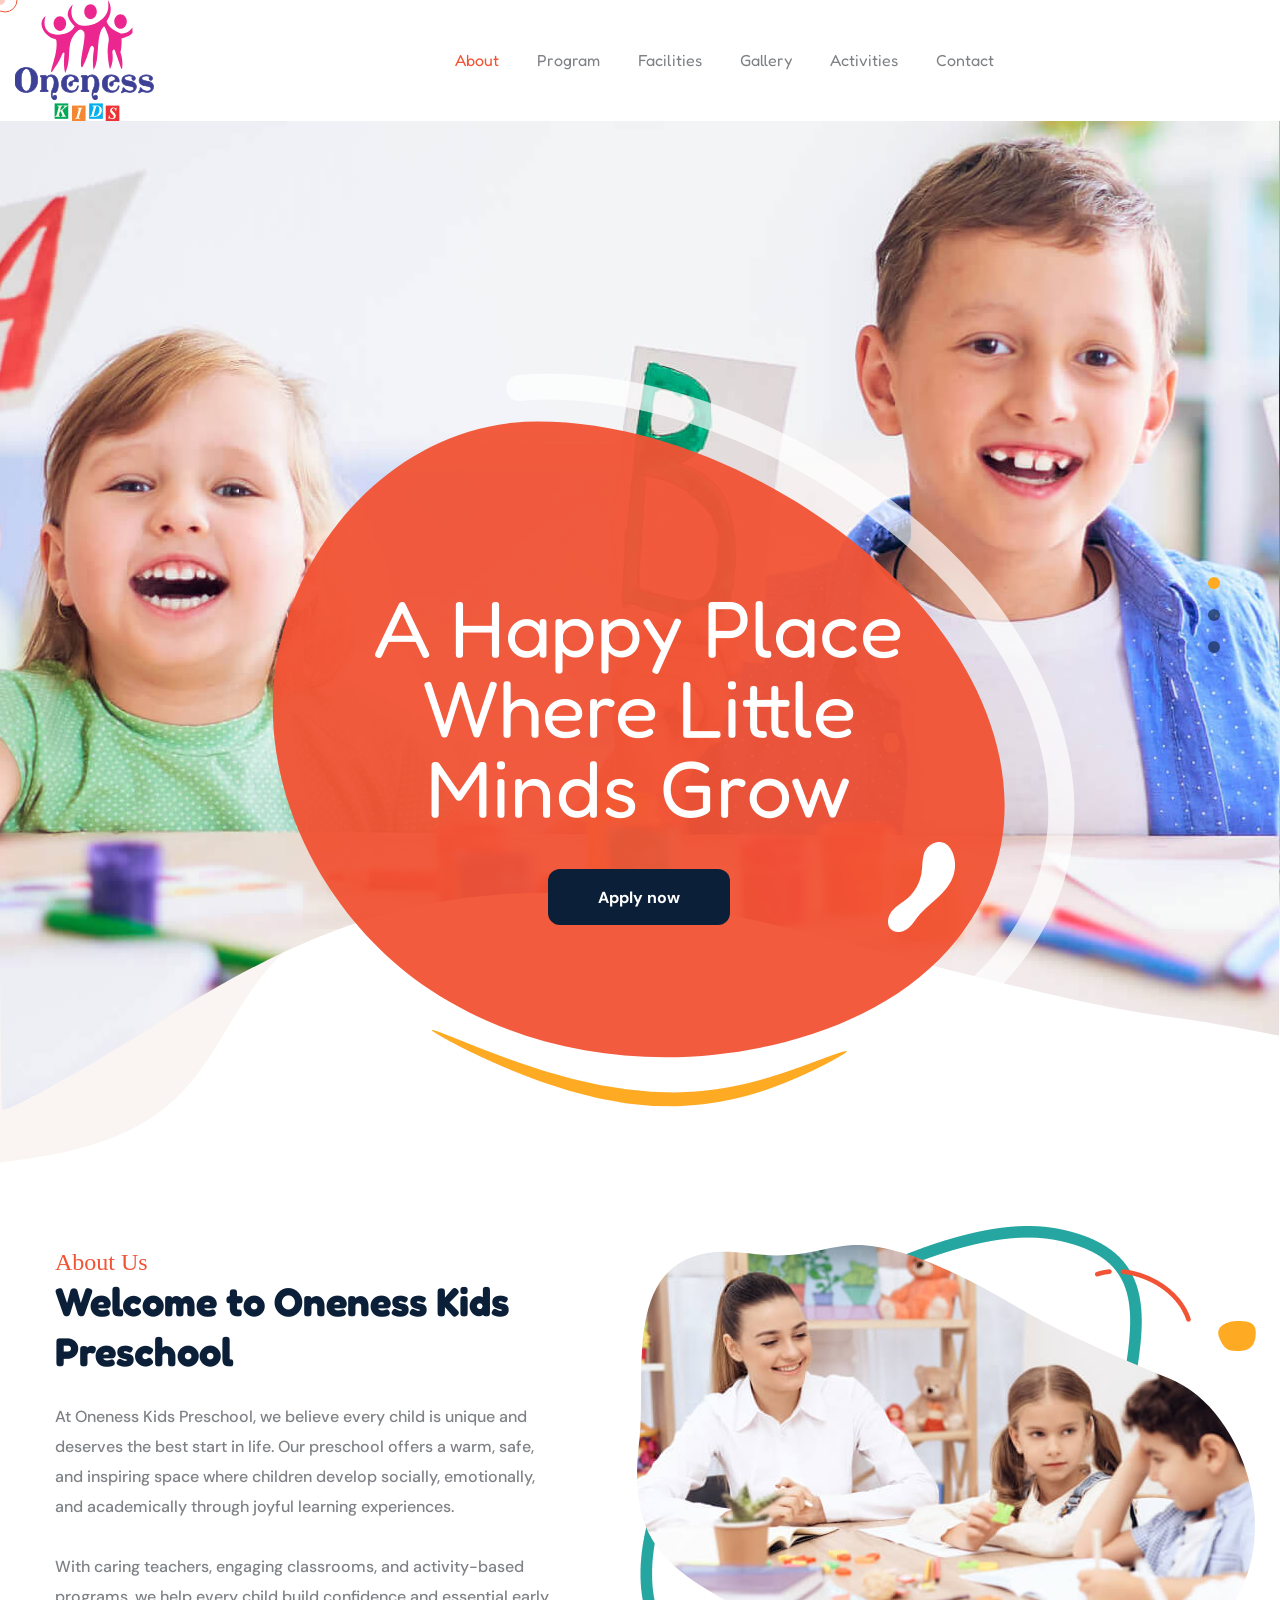
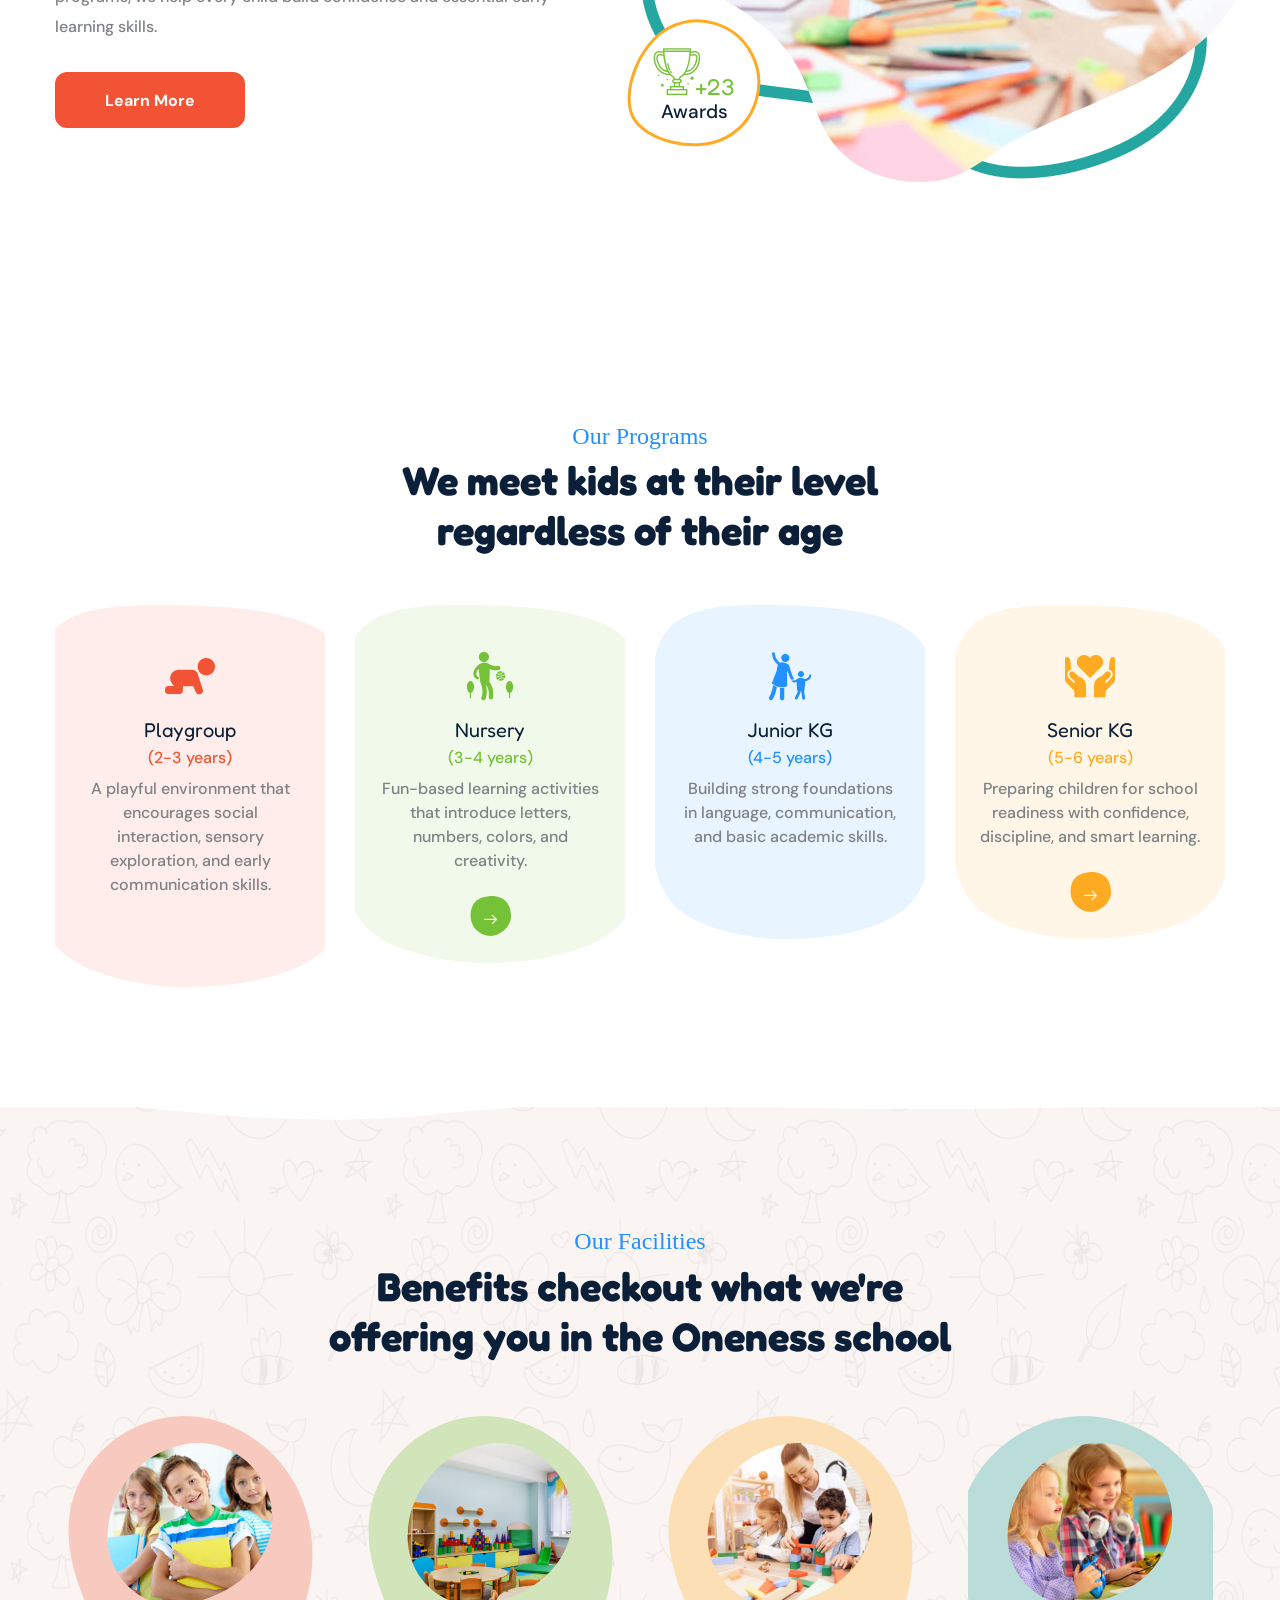
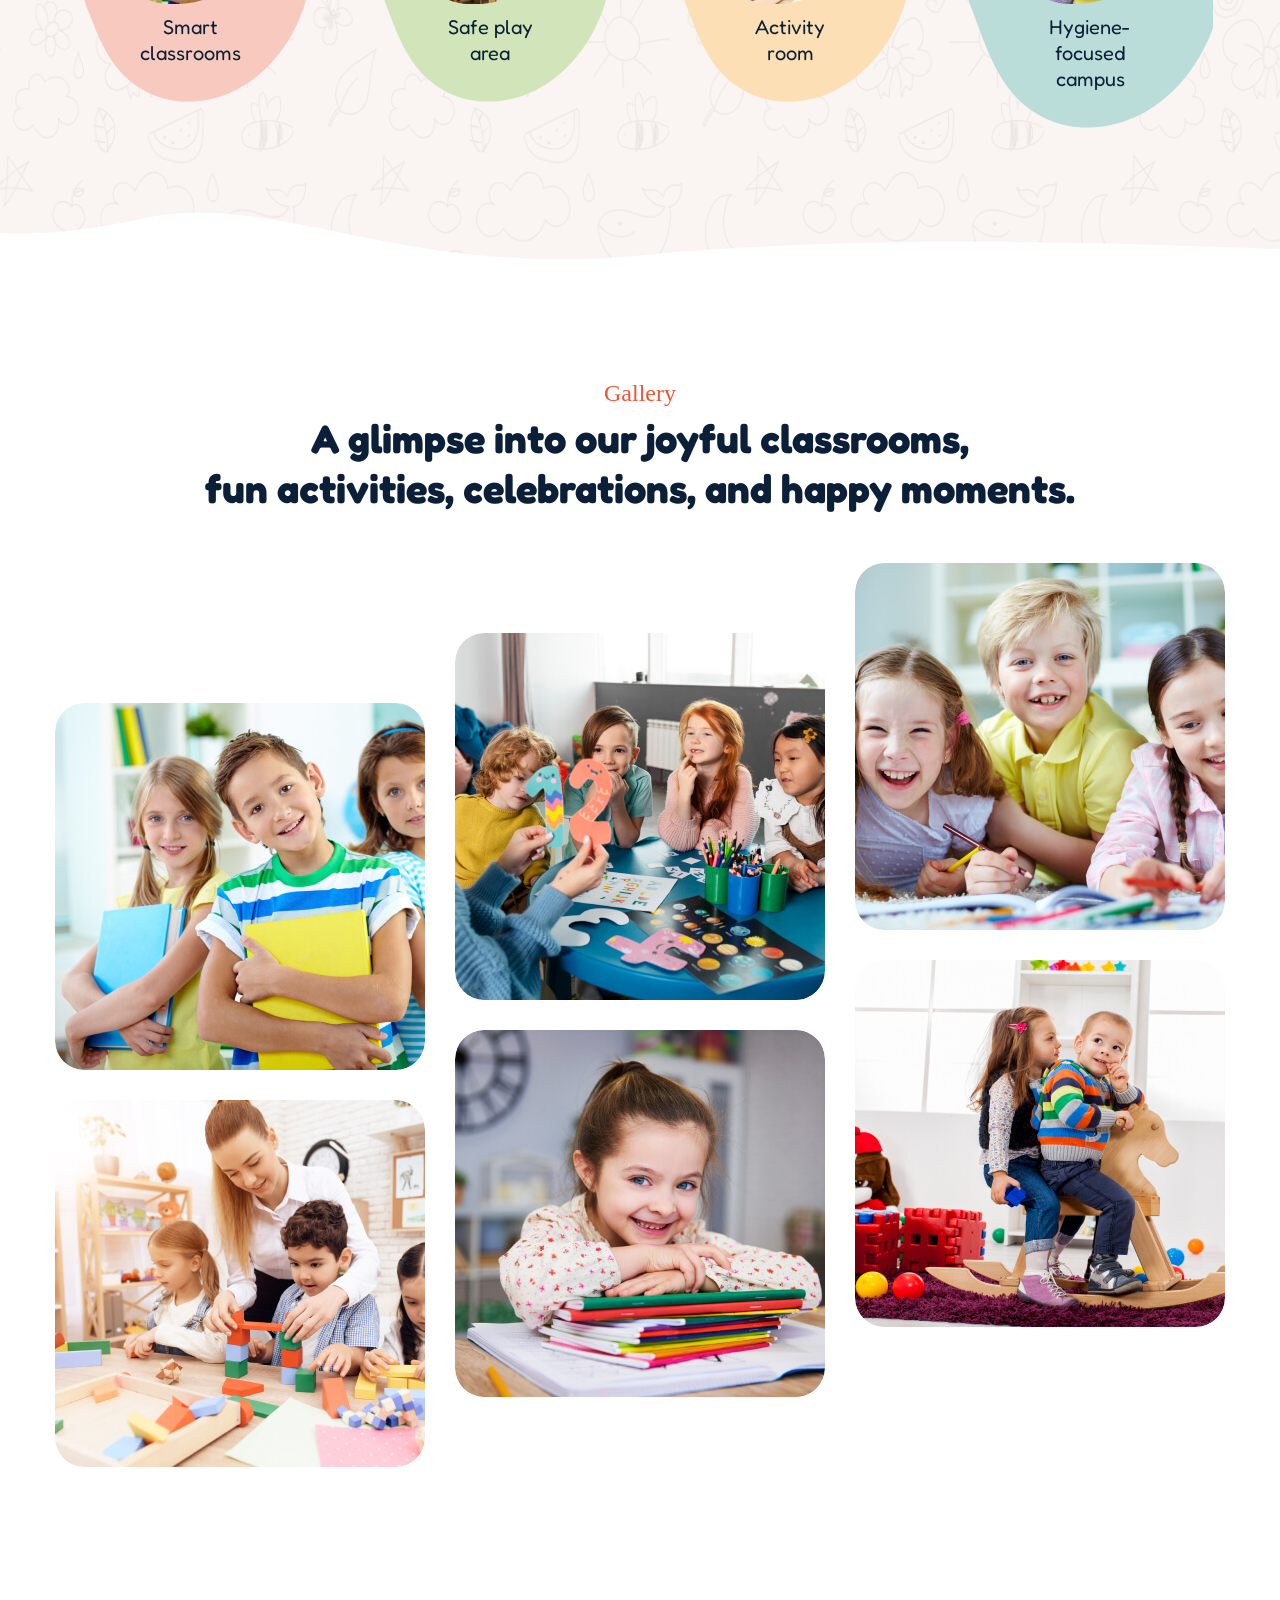
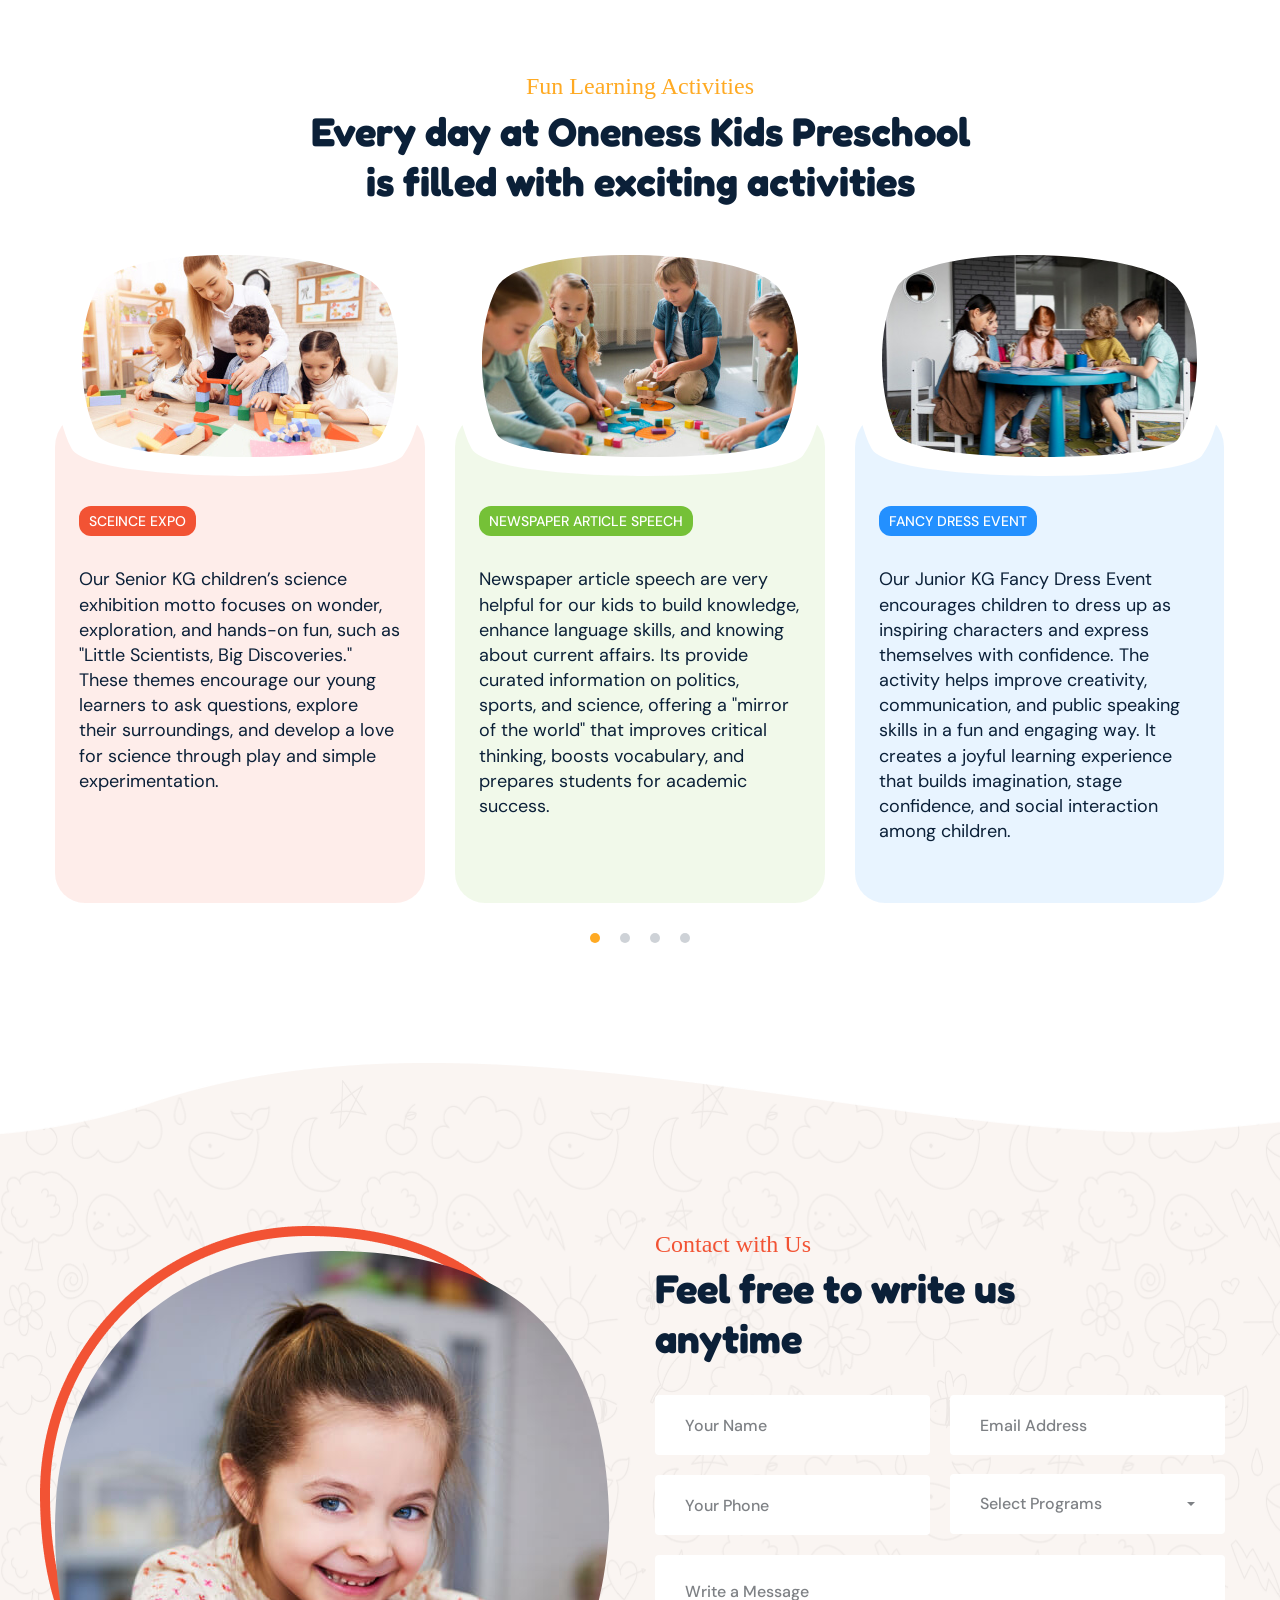
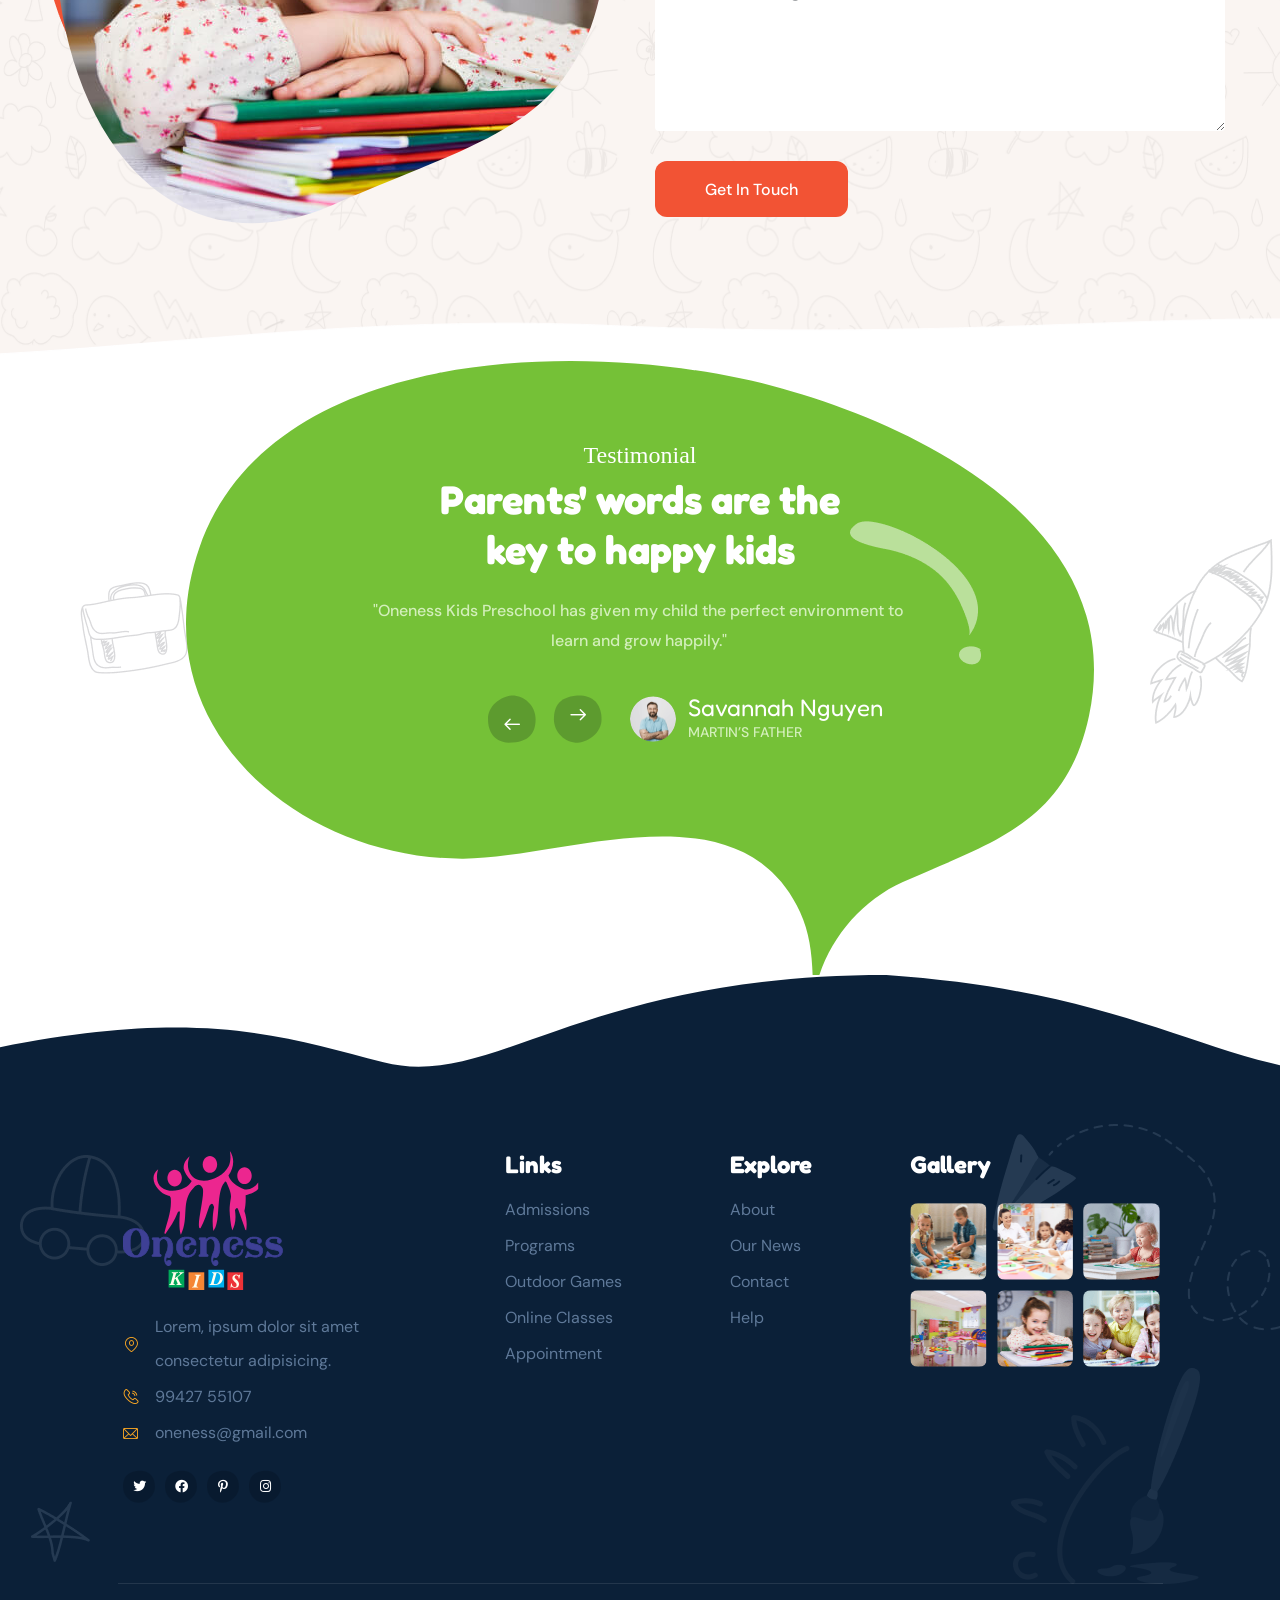
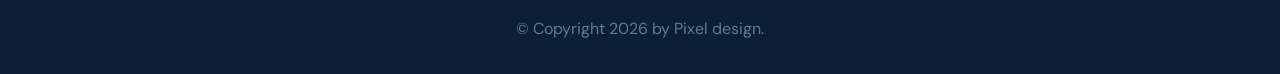
<file: index.html>
<!DOCTYPE html>
<html lang="en">

<head>
	<meta charset="UTF-8" />
	<meta name="viewport" content="width=device-width, initial-scale=1.0" />
	<title>Oneness School</title>
	<!-- favicons Icons -->
	<link rel="apple-touch-icon" sizes="180x180" href="assets/images/favicons/apple-touch-icon.png" />
	<link rel="icon" type="image/png" sizes="32x32" href="assets/images/favicons/favicon-32x32.png" />
	<link rel="icon" type="image/png" sizes="16x16" href="assets/images/favicons/favicon-16x16.png" />
	<link rel="manifest" href="assets/images/favicons/site.webmanifest" />
	<meta name="description"
		content="Kidearn is a modern HTML Template for kindergarten, preschool, nursery and primary schools. The template perfectly fits for child care, babysitting, education and children related schools, websites and businesses." />

	<!-- fonts -->
	<link rel="preconnect" href="https://fonts.googleapis.com">
	<link rel="preconnect" href="https://fonts.googleapis.com">
	<link rel="preconnect" href="https://fonts.gstatic.com" crossorigin>
	<link
		href="https://fonts.googleapis.com/css2?family=DM+Sans:ital,opsz,wght@0,9..40,400;0,9..40,500;0,9..40,600;0,9..40,700;1,9..40,400;1,9..40,500;1,9..40,600;1,9..40,700&family=Fredoka:wght@700&family=Schoolbell&display=swap"
		rel="stylesheet">

	<link rel="stylesheet" href="assets/vendors/bootstrap/css/bootstrap.min.css" />
	<link rel="stylesheet" href="assets/vendors/bootstrap-select/bootstrap-select.min.css" />
	<link rel="stylesheet" href="assets/vendors/animate/animate.min.css" />
	<link rel="stylesheet" href="assets/vendors/fontawesome/css/all.min.css" />
	<link rel="stylesheet" href="assets/vendors/jquery-ui/jquery-ui.css" />
	<link rel="stylesheet" href="assets/vendors/jarallax/jarallax.css" />
	<link rel="stylesheet" href="assets/vendors/jquery-magnific-popup/jquery.magnific-popup.css" />
	<link rel="stylesheet" href="assets/vendors/nouislider/nouislider.min.css" />
	<link rel="stylesheet" href="assets/vendors/nouislider/nouislider.pips.css" />
	<link rel="stylesheet" href="assets/vendors/tiny-slider/tiny-slider.css" />
	<link rel="stylesheet" href="assets/vendors/kidearn-icons/style.css" />
	<link rel="stylesheet" href="assets/vendors/owl-carousel/css/owl.carousel.min.css" />
	<link rel="stylesheet" href="assets/vendors/owl-carousel/css/owl.theme.default.min.css" />

	<!-- template styles -->
	<link rel="stylesheet" href="assets/css/kidearn.css" />
</head>

<body class="custom-cursor">

	<div class="custom-cursor__cursor"></div>
	<div class="custom-cursor__cursor-two"></div>

	<div class="preloader">
		<div class="preloader__image" style="background-image: url(assets/images/loader.png);"></div>
	</div>
	<!-- /.preloader -->
	<div class="page-wrapper">
		<header class="main-header main-header--two sticky-header sticky-header--one-page">
			<div class="container-fluid">
				<div class="main-header__inner">
					<div class="main-header__logo">
						<a href="index.html">
							<img src="assets/images/school logo.svg" alt="Kidearn HTML" width="139">
							 <!-- <h1>Oneness</h1> -->
						</a>
					</div><!-- /.main-header__logo -->

					<nav class="main-header__nav main-menu">
						<ul class="main-menu__list one-page-scroll-menu">
							<li class="scrollToLink"><a href="">About</a></li>
							<li class="scrollToLink"><a href="">Program</a></li>
							<li class="scrollToLink"><a href="">Facilities</a></li>
							<li class="scrollToLink"><a href="">Gallery</a></li>
							<li class="scrollToLink"><a href="">Activities</a></li>
							<li class="scrollToLink"><a href="">Contact</a></li>
						</ul>
					</nav><!-- /.main-header__nav -->
					<div class="main-header__right">
						<div class="mobile-nav__btn mobile-nav__toggler">
							<span></span>
							<span></span>
							<span></span>
						</div><!-- /.mobile-nav__toggler -->
						
					</div><!-- /.main-header__right -->
				</div><!-- /.main-header__inner -->
			</div><!-- /.container-fluid -->
		</header><!-- /.main-header -->
		<!--Hero Banner Start-->
		<section class="banner-two" id="home">
			<div class="banner-two__shape1 kidearn-splax"
				style="background-image: url(assets/images/shapes/banner-2-shape-1.png);" data-para-options='{
		"orientation": "up",
		"scale": 1.1,
		"overflow": true
		}'>
			</div>
			<div class="banner-two__carousel kidearn-owl__carousel owl-carousel" data-owl-options='{
		"loop": true,
		"animateOut": "fadeOut",
		"animateIn": "fadeInUpBig",
		"items": 1,
		"autoplay": true,
		"autoplayTimeout": 7000,
		"smartSpeed": 1000,
		"nav": false,
        "navText": ["<span class=\"icon-left-arrow\"></span>","<span class=\"icon-right-arrow\"></span>"],
		"dots": true,
		"margin": 0
	    }'>
				<div class="item">
					<div class="banner-two__item">
						<div class="banner-two__bg"
							style="background-image: url(assets/images/backgrounds/hero-banner-2.jpg);"></div>
						<div class="container">
							<div class="row">
								<div class="col-lg-12">
									<div class="banner-two__content">
										<div class="banner-two__shape2">
											<img src="assets/images/shapes/banner-2-shape-2.png" alt="kidearn" />
										</div>
										<div class="banner-two__shape3">
											<svg viewBox="0 0 73 73" fill="none" xmlns="http://www.w3.org/2000/svg">
												<circle cx="36" cy="36" r="28" stroke="#FFAA23" stroke-width="14" />
											</svg>
										</div>
										<div class="banner-two__shape4">
											<img src="assets/images/shapes/banner-2-shape-4.png" alt="kidearn" />
										</div>
										<div class="banner-two__shape5">
											<img src="assets/images/shapes/banner-2-shape-3.png" alt="kidearn" />
										</div>
										<div class="banner-two__content__bg"></div>
										<h2 class="banner-two__content__title">A Happy Place <br> Where Little <br>
											Minds Grow</h2>
										<a href="" class="kidearn-btn">
											<span>Apply now</span>
										</a>
									</div>
								</div>
							</div>
						</div>
					</div>
				</div><!-- slider-item -->
				<div class="item">
					<div class="banner-two__item">
						<div class="banner-two__bg"
							style="background-image: url(assets/images/backgrounds/hero-banner-2-2.jpg);"></div>
						<div class="container">
							<div class="row">
								<div class="col-lg-12">
									<div class="banner-two__content">
										<div class="banner-two__shape2">
											<img src="assets/images/shapes/banner-2-shape-2.png" alt="kidearn" />
										</div>
										<div class="banner-two__shape3">
											<svg viewBox="0 0 73 73" fill="none" xmlns="http://www.w3.org/2000/svg">
												<circle cx="36" cy="36" r="28" stroke="#FFAA23" stroke-width="14" />
											</svg>
										</div>
										<div class="banner-two__shape4">
											<img src="assets/images/shapes/banner-2-shape-4.png" alt="kidearn" />
										</div>
										<div class="banner-two__shape5">
											<img src="assets/images/shapes/banner-2-shape-3.png" alt="kidearn" />
										</div>
										<div class="banner-two__content__bg"></div>
										<h2 class="banner-two__content__title">A Happy Place <br> Where Little <br>
											Minds Grow</h2>
										<a href="" class="kidearn-btn">
											<span>Apply now</span>
										</a>
									</div>
								</div>
							</div>
						</div>
					</div>
				</div><!-- slider-item -->
				<div class="item">
					<div class="banner-two__item">
						<div class="banner-two__bg"
							style="background-image: url(assets/images/backgrounds/hero-banner-2-3.jpg);"></div>
						<div class="container">
							<div class="row">
								<div class="col-lg-12">
									<div class="banner-two__content">
										<div class="banner-two__shape2">
											<img src="assets/images/shapes/banner-2-shape-2.png" alt="kidearn" />
										</div>
										<div class="banner-two__shape3">
											<svg viewBox="0 0 73 73" fill="none" xmlns="http://www.w3.org/2000/svg">
												<circle cx="36" cy="36" r="28" stroke="#FFAA23" stroke-width="14" />
											</svg>
										</div>
										<div class="banner-two__shape4">
											<img src="assets/images/shapes/banner-2-shape-4.png" alt="kidearn" />
										</div>
										<div class="banner-two__shape5">
											<img src="assets/images/shapes/banner-2-shape-3.png" alt="kidearn" />
										</div>
										<div class="banner-two__content__bg"></div>
										<h2 class="banner-two__content__title">A Happy Place <br> Where Little <br>
											Minds Grow</h2>
										<a href="" class="kidearn-btn">
											<span>Apply now</span>
										</a>
									</div>
								</div>
							</div>
						</div>
					</div>
				</div><!-- slider-item -->
			</div>
		</section>
		<section class="about-two" id="about">
			<div class="container">
				<div class="row">
					<div class="col-xl-6 wow fadeInLeft" data-wow-delay="200ms">
						<div class="about-two__content">
							<div class="sec-title text-left">

								<h6 class="sec-title__tagline">About Us</h6><!-- /.sec-title__tagline -->

								<h3 class="sec-title__title">Welcome to Oneness Kids Preschool</h3>
								<!-- /.sec-title__title -->
							</div><!-- /.sec-title -->
							<p class="about-two__content__text">
								At Oneness Kids Preschool, we believe every child is unique and deserves the best start in life. Our preschool offers a warm, safe, and inspiring space where children develop socially, emotionally, and academically through joyful learning experiences.
<br><br>With caring teachers, engaging classrooms, and activity-based programs, we help every child build confidence and essential early learning skills.

							</p>
							<a href="" class="kidearn-btn">
								<span>Learn More</span>
							</a>
						</div>
					</div>
					<div class="col-xl-6 wow fadeInRight" data-wow-delay="300ms">
						<div class="about-two__image">
							<div class="about-two__image__one kidearn-tilt"
								data-tilt-options='{ "glare": false, "maxGlare": 0, "maxTilt": 5, "speed": 700, "scale": 1 }'>
								<img src="assets/images/resources/about-2-1.jpg" alt="kidearn" />
							</div>
							<div class="about-two__image__border wow fadeInUp" data-wow-delay="400ms">
								<img src="assets/images/shapes/about-2-shape-1.png" alt="kidearn" />
							</div>
							<div class="about-two__image__leaf kidearn-splax" data-para-options='{
						"orientation": "right",
						"scale": 1.5,
						"overflow": true
						}'>
								<img src="assets/images/shapes/about-2-shape-2.png" alt="kidearn" />
							</div>
							<div class="about-two__awards wow fadeInUp" data-wow-delay="500ms">
								<div class="about-two__awards__bg">
									<svg xmlns="http://www.w3.org/2000/svg" viewBox="0 0 134 128">
										<path
											d="M41.3822 9.23544C71.4687 -6.84672 108.734 4.59028 124.619 34.801C140.508 65.02 129.004 102.563 98.9119 118.648C83.9233 126.66 63.7648 127.448 45.7028 123.188C27.5873 118.916 12.0817 109.694 6.05221 98.2289C0.0207618 86.7604 1.14682 68.6365 7.80242 51.1134C14.4384 33.6419 26.3954 17.254 41.3822 9.23544Z" />
									</svg>
								</div>
								<div class="about-two__awards-top">
									<div class="about-two__awards__icon"><span class="icon-trophy"></span></div>
									<div class="about-two__awards__number">
										+<span class="count-box">
											<span class="count-text" data-stop="23" data-speed="1500"></span>
										</span>
									</div>
								</div>
								<p class="about-two__awards__title">Awards</p>
							</div>
						</div>
					</div>
				</div>
			</div>
		</section>
		<section class="program-two" id="program">
			<div class="container">
				<div class="sec-title text-center">

					<h6 class="sec-title__tagline">Our Programs</h6><!-- /.sec-title__tagline -->

					<h3 class="sec-title__title">We meet kids at their level<br> regardless of their age</h3>
					<!-- /.sec-title__title -->
				</div><!-- /.sec-title -->
				<div class="row gutter-y-30">
					<div class="col-lg-3 col-md-6">
						<div class="program-two__item wow fadeInUp" data-wow-duration='1500ms' data-wow-delay='00ms'
							style='--accent-color: #F25334;'>
							<div class="program-two__item__bg"></div>
							<div class="program-two__item__icon">
								<span class="icon-crawling-baby-silhouette"></span>
							</div><!-- /.program-two__item__icon -->
							<div class="program-two__item__content">
								<h3 class="program-two__item__title"><a href="">Playgroup</a></h3>
								<!-- /.program-two__item__title -->
								<div class="program-two__item__age">(2-3 years)</div><!-- /.program-two__item__age -->
								<p class="program-two__item__text">A playful environment that encourages social interaction, sensory exploration, and early communication skills.</p>
								<!-- /.program-two__item__text -->
								<a class="program-two__item__rm" href=""><span
										class="icon-right-arrow"></span></a><!-- /.program-two__item__text -->
							</div><!-- /.program-two__item__content -->
						</div><!-- /.program-two__item__one -->
					</div><!-- /.program-item -->
					<div class="col-lg-3 col-md-6">
						<div class="program-two__item program-two__item--order wow fadeInUp" data-wow-duration='1500ms'
							data-wow-delay='100ms' style='--accent-color: #75C137;'>
							<div class="program-two__item__bg"></div>
							<div class="program-two__item__icon">
								<span class="icon-playtime"></span>
							</div><!-- /.program-two__item__icon -->
							<div class="program-two__item__content">
								<h3 class="program-two__item__title"><a href="">Nursery</a>
								</h3><!-- /.program-two__item__title -->
								<div class="program-two__item__age">(3-4 years)</div><!-- /.program-two__item__age -->
								<p class="program-two__item__text">Fun-based learning activities that introduce letters, numbers, colors, and creativity.</p>
								<!-- /.program-two__item__text -->
								<a class="program-two__item__rm" href=""><span
										class="icon-right-arrow"></span></a><!-- /.program-two__item__text -->
							</div><!-- /.program-two__item__content -->
						</div><!-- /.program-two__item__one -->
					</div><!-- /.program-item -->
					<div class="col-lg-3 col-md-6">
						<div class="program-two__item wow fadeInUp" data-wow-duration='1500ms' data-wow-delay='200ms'
							style='--accent-color: #2390FF;'>
							<div class="program-two__item__bg"></div>
							<div class="program-two__item__icon">
								<span class="icon-fun"></span>
							</div><!-- /.program-two__item__icon -->
							<div class="program-two__item__content">
								<h3 class="program-two__item__title"><a
										href="">Junior KG</a></h3>
								<!-- /.program-two__item__title -->
								<div class="program-two__item__age">(4-5 years)</div><!-- /.program-two__item__age -->
								<p class="program-two__item__text">Building strong foundations in language, communication, and basic academic skills.</p>
								<!-- /.program-two__item__text -->
								<a class="program-two__item__rm" href=""><span
										class="icon-right-arrow"></span></a><!-- /.program-two__item__text -->
							</div><!-- /.program-two__item__content -->
						</div><!-- /.program-two__item__one -->
					</div><!-- /.program-item -->
					<div class="col-lg-3 col-md-6">
						<div class="program-two__item program-two__item--order wow fadeInUp" data-wow-duration='1500ms'
							data-wow-delay='300ms' style='--accent-color: #FFAA23;'>
							<div class="program-two__item__bg"></div>
							<div class="program-two__item__icon">
								<span class="icon-charity"></span>
							</div><!-- /.program-two__item__icon -->
							<div class="program-two__item__content">
								<h3 class="program-two__item__title"><a href="">Senior KG</a>
								</h3><!-- /.program-two__item__title -->
								<div class="program-two__item__age">(5-6 years)</div><!-- /.program-two__item__age -->
								<p class="program-two__item__text">Preparing children for school readiness with confidence, discipline, and smart learning.</p>
								<!-- /.program-two__item__text -->
								<a class="program-two__item__rm" href=""><span
										class="icon-right-arrow"></span></a><!-- /.program-two__item__text -->
							</div><!-- /.program-two__item__content -->
						</div><!-- /.program-two__item__one -->
					</div><!-- /.program-item -->
				</div>
			</div>
		</section>
		<section class="service-two" id="service">
			<div class="service-two__bg" style="background-image: url(assets/images/shapes/service-bg-2.png);"></div>
			<div class="container">
				<div class="sec-title text-center">

					<h6 class="sec-title__tagline">Our Facilities</h6><!-- /.sec-title__tagline -->

					<h3 class="sec-title__title">Benefits checkout what we're<br> offering you in the Oneness school
					</h3><!-- /.sec-title__title -->
				</div><!-- /.sec-title -->
				<div class="row gutter-y-30">
					<div class="col-lg-3 col-md-6 wow fadeInUp" data-wow-delay="100ms">
						<div class="service-two__item" style="--accent-color: #F8C9BF;">
							<div class="service-two__item__image kidearn-tilt"
								data-tilt-options='{ "glare": false, "maxGlare": 0, "maxTilt": 10, "speed": 700, "scale": 1 }'>
								<img src="assets/images/resources/service-2-1.jpg" alt="kidearn" />
							</div>
							<h4 class="service-two__item__title">Smart classrooms </h4>
						</div>
					</div><!-- /.service-item -->
					<div class="col-lg-3 col-md-6 wow fadeInUp" data-wow-delay="200ms">
						<div class="service-two__item" style="--accent-color: #D2E5BA;">
							<div class="service-two__item__image kidearn-tilt"
								data-tilt-options='{ "glare": false, "maxGlare": 0, "maxTilt": 10, "speed": 700, "scale": 1 }'>
								<img src="assets/images/resources/service-2-2.jpg" alt="kidearn" />
							</div>
							<h4 class="service-two__item__title">Safe play area </h4>
						</div>
					</div><!-- /.service-item -->
					<div class="col-lg-3 col-md-6 wow fadeInUp" data-wow-delay="300ms">
						<div class="service-two__item" style="--accent-color: #FCDFB4;">
							<div class="service-two__item__image kidearn-tilt"
								data-tilt-options='{ "glare": false, "maxGlare": 0, "maxTilt": 10, "speed": 700, "scale": 1 }'>
								<img src="assets/images/resources/service-2-3.jpg" alt="kidearn" />
							</div>
							<h4 class="service-two__item__title"> Activity room </h4>
						</div>
					</div><!-- /.service-item -->
					<div class="col-lg-3 col-md-6 wow fadeInUp" data-wow-delay="400ms">
						<div class="service-two__item" style="--accent-color: #BADDDA;">
							<div class="service-two__item__image kidearn-tilt"
								data-tilt-options='{ "glare": false, "maxGlare": 0, "maxTilt": 10, "speed": 700, "scale": 1 }'>
								<img src="assets/images/resources/service-2-4.jpg" alt="kidearn" />
							</div>
							<h4 class="service-two__item__title"> Hygiene-focused campus </h4>
						</div>
					</div><!-- /.service-item -->
				</div>
			</div>
		</section>
		<section class="gallery-one gallery-one--home-two">
			<div class="container">
				<div class="sec-title text-center">

					<h6 class="sec-title__tagline">Gallery</h6><!-- /.sec-title__tagline -->

					<h3 class="sec-title__title">A glimpse into our joyful classrooms, <br> fun activities, celebrations, and happy moments.</h3>
					<!-- /.sec-title__title -->
				</div><!-- /.sec-title -->
				<div class="row masonry-layout filter-layout">
					<div class="col-md-6 col-lg-4 filter-item marketing">
						<div class="gallery-one__card gallery-one__card--mt140">
							<img src="assets/images/gallery/gallery-1-1.jpg" alt="">
							<div class="gallery-one__card__hover">
								<a href="assets/images/gallery/gallery-1-1.jpg" class="img-popup">
									<span class="gallery-one__card__icon"></span>
								</a>
							</div><!-- /.gallery-one__card__hover -->
						</div><!-- /.gallery-one__card -->
					</div><!-- /.col-md-6 col-lg-4 -->
					<div class="col-md-6 col-lg-4 filter-item marketing">
						<div class="gallery-one__card gallery-one__card--mt70">
							<img src="assets/images/gallery/gallery-1-2.jpg" alt="">
							<div class="gallery-one__card__hover">
								<a href="assets/images/gallery/gallery-1-2.jpg" class="img-popup">
									<span class="gallery-one__card__icon"></span>
								</a>
							</div><!-- /.gallery-one__card__hover -->
						</div><!-- /.gallery-one__card -->
					</div><!-- /.col-md-6 col-lg-4 -->
					<div class="col-md-6 col-lg-4 filter-item development">
						<div class="gallery-one__card">
							<img src="assets/images/gallery/gallery-1-3.jpg" alt="">
							<div class="gallery-one__card__hover">
								<a href="assets/images/gallery/gallery-1-3.jpg" class="img-popup">
									<span class="gallery-one__card__icon"></span>
								</a>
							</div><!-- /.gallery-one__card__hover -->
						</div><!-- /.gallery-one__card -->
					</div><!-- /.col-md-6 col-lg-4 -->
					<div class="col-md-6 col-lg-4 filter-item design">
						<div class="gallery-one__card">
							<img src="assets/images/gallery/gallery-1-6.jpg" alt="">
							<div class="gallery-one__card__hover">
								<a href="assets/images/gallery/gallery-1-6.jpg" class="img-popup">
									<span class="gallery-one__card__icon"></span>
								</a>
							</div><!-- /.gallery-one__card__hover -->
						</div><!-- /.gallery-one__card -->
					</div><!-- /.col-md-6 col-lg-4 -->
					<div class="col-md-6 col-lg-4 filter-item development">
						<div class="gallery-one__card">
							<img src="assets/images/gallery/gallery-1-5.jpg" alt="">
							<div class="gallery-one__card__hover">
								<a href="assets/images/gallery/gallery-1-5.jpg" class="img-popup">
									<span class="gallery-one__card__icon"></span>
								</a>
							</div><!-- /.gallery-one__card__hover -->
						</div><!-- /.gallery-one__card -->
					</div><!-- /.col-md-6 col-lg-4 -->
					<div class="col-md-6 col-lg-4 filter-item marketing">
						<div class="gallery-one__card">
							<img src="assets/images/gallery/gallery-1-4.jpg" alt="">
							<div class="gallery-one__card__hover">
								<a href="assets/images/gallery/gallery-1-4.jpg" class="img-popup">
									<span class="gallery-one__card__icon"></span>
								</a>
							</div><!-- /.gallery-one__card__hover -->
						</div><!-- /.gallery-one__card -->
					</div><!-- /.col-md-6 col-lg-4 -->
				</div><!-- /.row -->
			</div><!-- /.container -->
		</section><!-- /.gallery-one -->
		
		

		<section class="blog-four" id="blog">
			<div class="container">
				<div class="sec-title text-center">

					<h6 class="sec-title__tagline">Fun Learning Activities</h6><!-- /.sec-title__tagline -->

					<h3 class="sec-title__title">Every day at Oneness Kids Preschool <br> is filled with exciting activities</h3>
					<!-- /.sec-title__title -->
				</div><!-- /.sec-title -->
				<div class="blog-four__carousel kidearn-owl__carousel kidearn-owl__carousel--basic-nav owl-carousel owl-theme"
					data-owl-options='{
			"items": 1,
			"margin": 0,
			"loop": false,
			"smartSpeed": 700,
			"nav": false,
			"navText": ["<span class=\"fa fa-angle-left\"></span>","<span class=\"fa fa-angle-right\"></span>"],
			"dots": true,
			"autoplay": false,
			"responsive": {
				"0": {
					"items": 1
				},
				"576": {
					"items": 2,
					"margin": 30
				},
				"992": {
					"items": 3,
					"margin": 30
				}
			}
			}'>
					<div class="item">
						<div class="blog-card-four wow fadeInUp" data-wow-duration='1500ms' data-wow-delay='00ms'
							style='--accent-color: #F25334;'>
							<div class="blog-card-four__image-wrapper">
								<div class="blog-card-four__image">
									<img src="assets/images/blog/blog-4-1.jpg"
										alt="10 Easy steps to more learn about play">
									<div class="blog-card-four__image__layer-wrapper">
										<div class="blog-card-four__image__layer"
											style="background-image: url(assets/images/blog/blog-4-1.jpg);"></div>
										<div class="blog-card-four__image__layer"
											style="background-image: url(assets/images/blog/blog-4-1.jpg);"></div>
										<div class="blog-card-four__image__layer"
											style="background-image: url(assets/images/blog/blog-4-1.jpg);"></div>
										<div class="blog-card-four__image__layer"
											style="background-image: url(assets/images/blog/blog-4-1.jpg);"></div>
									</div>
									<p class="blog-card-four__image__link"><span
											class="sr-only">Our Senior KG children’s science exhibition motto focuses on wonder, exploration, and
hands-on fun, such as &quot;Little Scientists, Big Discoveries.&quot; These themes encourage our young
learners to ask questions, explore their surroundings, and develop a love for science
through play and simple experimentation.</span><!-- /.sr-only --></p>
								</div><!-- /.blog-card-four__image -->
							</div>
							<div class="blog-card-four__content">
								<div class="blog-card-four__content__top">
									<p class="blog-card-four__category">SCEINCE EXPO</p>
								</div><!-- /.blog-card-four__content__top -->
								<h3 class="blog-card-four__title"><p>Our Senior KG children’s science exhibition motto focuses on wonder, exploration, and
hands-on fun, such as &quot;Little Scientists, Big Discoveries.&quot; These themes encourage our young
learners to ask questions, explore their surroundings, and develop a love for science
through play and simple experimentation.</p></h3><!-- /.blog-card-four__title -->
								
							</div><!-- /.blog-card-four__content -->
						</div><!-- /.blog-card-four -->
					</div><!-- /.item -->
					<div class="item">
						<div class="blog-card-four wow fadeInUp" data-wow-duration='1500ms' data-wow-delay='100ms'
							style='--accent-color: #75C137;'>
							<div class="blog-card-four__image-wrapper">
								<div class="blog-card-four__image">
									<img src="assets/images/blog/blog-4-2.jpg"
										alt="The complete kindearn design guideline 2023">
									<div class="blog-card-four__image__layer-wrapper">
										<div class="blog-card-four__image__layer"
											style="background-image: url(assets/images/blog/blog-4-2.jpg);"></div>
										<div class="blog-card-four__image__layer"
											style="background-image: url(assets/images/blog/blog-4-2.jpg);"></div>
										<div class="blog-card-four__image__layer"
											style="background-image: url(assets/images/blog/blog-4-2.jpg);"></div>
										<div class="blog-card-four__image__layer"
											style="background-image: url(assets/images/blog/blog-4-2.jpg);"></div>
									</div>
									<p class="blog-card-four__image__link"><span
											class="sr-only">Newspaper article speech are very helpful for our kids to build knowledge, enhance
language skills, and knowing about current affairs. Its provide curated information on
politics, sports, and science, offering a &quot;mirror of the world&quot; that improves critical thinking,
boosts vocabulary, and prepares students for academic success.</span><!-- /.sr-only --></p>
								</div><!-- /.blog-card-four__image -->
							</div>
							<div class="blog-card-four__content">
								<div class="blog-card-four__content__top">
									<p class="blog-card-four__category">NEWSPAPER ARTICLE SPEECH</p>
								</div><!-- /.blog-card-four__content__top -->
								<h3 class="blog-card-four__title"><p>Newspaper article speech are very helpful for our kids to build knowledge, enhance
language skills, and knowing about current affairs. Its provide curated information on
politics, sports, and science, offering a &quot;mirror of the world&quot; that improves critical thinking,
boosts vocabulary, and prepares students for academic success.</p></h3><!-- /.blog-card-four__title -->
								
							</div><!-- /.blog-card-four__content -->
						</div><!-- /.blog-card-four -->
					</div><!-- /.item -->
					<div class="item">
						<div class="blog-card-four wow fadeInUp" data-wow-duration='1500ms' data-wow-delay='200ms'
							style='--accent-color: #2390FF;'>
							<div class="blog-card-four__image-wrapper">
								<div class="blog-card-four__image">
									<img src="assets/images/blog/blog-4-3.jpg"
										alt="Choose the best child care center for you!">
									<div class="blog-card-four__image__layer-wrapper">
										<div class="blog-card-four__image__layer"
											style="background-image: url(assets/images/blog/blog-4-3.jpg);"></div>
										<div class="blog-card-four__image__layer"
											style="background-image: url(assets/images/blog/blog-4-3.jpg);"></div>
										<div class="blog-card-four__image__layer"
											style="background-image: url(assets/images/blog/blog-4-3.jpg);"></div>
										<div class="blog-card-four__image__layer"
											style="background-image: url(assets/images/blog/blog-4-3.jpg);"></div>
									</div>
									<p class="blog-card-four__image__link"><span
											class="sr-only">Our Junior KG Fancy Dress Event encourages children to dress up as inspiring characters and
express themselves with confidence. The activity helps improve creativity, communication,
and public speaking skills in a fun and engaging way. It creates a joyful learning experience
that builds imagination, stage confidence, and social interaction among children.</span><!-- /.sr-only --></p>
								</div><!-- /.blog-card-four__image -->
							</div>
							<div class="blog-card-four__content">
								<div class="blog-card-four__content__top">
									<p class="blog-card-four__category">FANCY DRESS EVENT</p>
									
								</div><!-- /.blog-card-four__content__top -->
								<h3 class="blog-card-four__title"><p>Our Junior KG Fancy Dress Event encourages children to dress up as inspiring characters and
express themselves with confidence. The activity helps improve creativity, communication,
and public speaking skills in a fun and engaging way. It creates a joyful learning experience
that builds imagination, stage confidence, and social interaction among children.</p></h3><!-- /.blog-card-four__title -->
								
							</div><!-- /.blog-card-four__content -->
						</div><!-- /.blog-card-four -->
					</div><!-- /.item -->
					<div class="item">
						<div class="blog-card-four wow fadeInUp" data-wow-duration='1500ms' data-wow-delay='200ms'
							style='--accent-color: #FFAA23;'>
							<div class="blog-card-four__image-wrapper">
								<div class="blog-card-four__image">
									<img src="assets/images/blog/blog-4-3.jpg"
										alt="Choose the best child care center for you!">
									<div class="blog-card-four__image__layer-wrapper">
										<div class="blog-card-four__image__layer"
											style="background-image: url(assets/images/blog/blog-4-3.jpg);"></div>
										<div class="blog-card-four__image__layer"
											style="background-image: url(assets/images/blog/blog-4-3.jpg);"></div>
										<div class="blog-card-four__image__layer"
											style="background-image: url(assets/images/blog/blog-4-3.jpg);"></div>
										<div class="blog-card-four__image__layer"
											style="background-image: url(assets/images/blog/blog-4-3.jpg);"></div>
									</div>
									<p class="blog-card-four__image__link"><span
											class="sr-only">Our Vegetable Market Dramatic Play helps children learn through fun real-life roleplay
activities. It improves communication, counting, and social interaction skills while
encouraging teamwork and creativity. The activity also creates awareness about healthy
eating habits and different types of vegetables and fruits.</span><!-- /.sr-only --></p>
								</div><!-- /.blog-card-four__image -->
							</div>
							<div class="blog-card-four__content">
								<div class="blog-card-four__content__top">
									<p class="blog-card-four__category">VEGETABLE MARKET DRAMATIC PLAY</p>
									
								</div><!-- /.blog-card-four__content__top -->
								<h3 class="blog-card-four__title"><p>Our Vegetable Market Dramatic Play helps children learn through fun real-life roleplay
activities. It improves communication, counting, and social interaction skills while
encouraging teamwork and creativity. The activity also creates awareness about healthy
eating habits and different types of vegetables and fruits.</p></h3><!-- /.blog-card-four__title -->
								
							</div><!-- /.blog-card-four__content -->
						</div><!-- /.blog-card-four -->
					</div>
					<div class="item">
						<div class="blog-card-four wow fadeInUp" data-wow-duration='1500ms' data-wow-delay='00ms'
							style='--accent-color: #F25334;'>
							<div class="blog-card-four__image-wrapper">
								<div class="blog-card-four__image">
									<img src="assets/images/blog/blog-4-1.jpg"
										alt="10 Easy steps to more learn about play">
									<div class="blog-card-four__image__layer-wrapper">
										<div class="blog-card-four__image__layer"
											style="background-image: url(assets/images/blog/blog-4-1.jpg);"></div>
										<div class="blog-card-four__image__layer"
											style="background-image: url(assets/images/blog/blog-4-1.jpg);"></div>
										<div class="blog-card-four__image__layer"
											style="background-image: url(assets/images/blog/blog-4-1.jpg);"></div>
										<div class="blog-card-four__image__layer"
											style="background-image: url(assets/images/blog/blog-4-1.jpg);"></div>
									</div>
									<p class="blog-card-four__image__link"><span
											class="sr-only">Grandparents Day helps children build strong bonds filled with love, care, and valuable life
lessons. It teaches kids to respect elders, appreciate family values, and cherish cultural
traditions. The celebration creates joyful memories and strengthens emotional connection
between generations.</span><!-- /.sr-only --></p>
								</div><!-- /.blog-card-four__image -->
							</div>
							<div class="blog-card-four__content">
								<div class="blog-card-four__content__top">
									<p class="blog-card-four__category">GRANDPARENTS DAY CELEBRATION</p>
								</div><!-- /.blog-card-four__content__top -->
								<h3 class="blog-card-four__title"><p>Grandparents Day helps children build strong bonds filled with love, care, and valuable life
lessons. It teaches kids to respect elders, appreciate family values, and cherish cultural
traditions. The celebration creates joyful memories and strengthens emotional connection
between generations.</p></h3><!-- /.blog-card-four__title -->

							</div><!-- /.blog-card-four__content -->
						</div><!-- /.blog-card-four -->
					</div><!-- /.item -->
					<div class="item">
						<div class="blog-card-four wow fadeInUp" data-wow-duration='1500ms' data-wow-delay='100ms'
							style='--accent-color: #75C137;'>
							<div class="blog-card-four__image-wrapper">
								<div class="blog-card-four__image">
									<img src="assets/images/blog/blog-4-2.jpg"
										alt="The complete kindearn design guideline 2023">
									<div class="blog-card-four__image__layer-wrapper">
										<div class="blog-card-four__image__layer"
											style="background-image: url(assets/images/blog/blog-4-2.jpg);"></div>
										<div class="blog-card-four__image__layer"
											style="background-image: url(assets/images/blog/blog-4-2.jpg);"></div>
										<div class="blog-card-four__image__layer"
											style="background-image: url(assets/images/blog/blog-4-2.jpg);"></div>
										<div class="blog-card-four__image__layer"
											style="background-image: url(assets/images/blog/blog-4-2.jpg);"></div>
									</div>
									<p class="blog-card-four__image__link"><span
											class="sr-only">Fruit Salad Day teaches children the importance of healthy eating through fun and
interactive activities. Kids explore different fruits, colors, tastes, and textures while learning
teamwork and sharing skills. The activity also helps improve fine motor skills through
washing, peeling, and mixing fruits together./span><!-- /.sr-only --></p>
								</div><!-- /.blog-card-four__image -->
							</div>
							<div class="blog-card-four__content">
								<div class="blog-card-four__content__top">
									<p class="blog-card-four__category">FRUIT SALAD DAY</p>
									
								</div><!-- /.blog-card-four__content__top -->
								<h3 class="blog-card-four__title"><p>Fruit Salad Day teaches children the importance of healthy eating through fun and
interactive activities. Kids explore different fruits, colors, tastes, and textures while learning
teamwork and sharing skills. The activity also helps improve fine motor skills through
washing, peeling, and mixing fruits together./p></h3><!-- /.blog-card-four__title -->
								
							</div><!-- /.blog-card-four__content -->
						</div><!-- /.blog-card-four -->
					</div><!-- /.item -->
					<div class="item">
						<div class="blog-card-four wow fadeInUp" data-wow-duration='1500ms' data-wow-delay='200ms'
							style='--accent-color: #2390FF;'>
							<div class="blog-card-four__image-wrapper">
								<div class="blog-card-four__image">
									<img src="assets/images/blog/blog-4-3.jpg"
										alt="Choose the best child care center for you!">
									<div class="blog-card-four__image__layer-wrapper">
										<div class="blog-card-four__image__layer"
											style="background-image: url(assets/images/blog/blog-4-3.jpg);"></div>
										<div class="blog-card-four__image__layer"
											style="background-image: url(assets/images/blog/blog-4-3.jpg);"></div>
										<div class="blog-card-four__image__layer"
											style="background-image: url(assets/images/blog/blog-4-3.jpg);"></div>
										<div class="blog-card-four__image__layer"
											style="background-image: url(assets/images/blog/blog-4-3.jpg);"></div>
									</div>
									<p class="blog-card-four__image__link"><span
											class="sr-only">Independence Day celebrations in kindergarten are crucial for fostering early patriotism,
unity, and cultural awareness. These activities help children to understand the value of
freedom and respect the national flag through engaging, simple methods like tricolour crafts
and saying story about freedom fighters...</span><!-- /.sr-only --></p>
								</div><!-- /.blog-card-four__image -->
							</div>
							<div class="blog-card-four__content">
								<div class="blog-card-four__content__top">
									<p class="blog-card-four__category">INDEPENDENCE DAY CELEBRATION</p>
									
								</div><!-- /.blog-card-four__content__top -->
								<h3 class="blog-card-four__title"><p>Independence Day celebrations in kindergarten are crucial for fostering early patriotism,
unity, and cultural awareness. These activities help children to understand the value of
freedom and respect the national flag through engaging, simple methods like tricolour crafts
and saying story about freedom fighters...</p></h3><!-- /.blog-card-four__title -->
								
							</div><!-- /.blog-card-four__content -->
						</div><!-- /.blog-card-four -->
					</div><!-- /.item -->
					<div class="item">
						<div class="blog-card-four wow fadeInUp" data-wow-duration='1500ms' data-wow-delay='200ms'
							style='--accent-color: #FFAA23;'>
							<div class="blog-card-four__image-wrapper">
								<div class="blog-card-four__image">
									<img src="assets/images/blog/blog-4-3.jpg"
										alt="Choose the best child care center for you!">
									<div class="blog-card-four__image__layer-wrapper">
										<div class="blog-card-four__image__layer"
											style="background-image: url(assets/images/blog/blog-4-3.jpg);"></div>
										<div class="blog-card-four__image__layer"
											style="background-image: url(assets/images/blog/blog-4-3.jpg);"></div>
										<div class="blog-card-four__image__layer"
											style="background-image: url(assets/images/blog/blog-4-3.jpg);"></div>
										<div class="blog-card-four__image__layer"
											style="background-image: url(assets/images/blog/blog-4-3.jpg);"></div>
									</div>
									<p class="blog-card-four__image__link"><span
											class="sr-only">Children’s Day celebration in kindergarten celebrates innocence, creativity, and joy while
emphasizing child rights, education, and nurturing a safe environment. It fosters self-
esteem, confidence, and valuable life lessons like kindness and empathy. The day honors
the legacy of Jawaharlal Nehru, highlighting children as the future nation&#39;s foundation.</span><!-- /.sr-only --></p>
								</div><!-- /.blog-card-four__image -->
							</div>
							<div class="blog-card-four__content">
								<div class="blog-card-four__content__top">
									<p class="blog-card-four__category">CHILDREN&#39;S DAY CELEBRATION</p>
									
								</div><!-- /.blog-card-four__content__top -->
								<h3 class="blog-card-four__title"><p>Children’s Day celebration in kindergarten celebrates innocence, creativity, and joy while
emphasizing child rights, education, and nurturing a safe environment. It fosters self-
esteem, confidence, and valuable life lessons like kindness and empathy. The day honors
the legacy of Jawaharlal Nehru, highlighting children as the future nation&#39;s foundation.</p></h3><!-- /.blog-card-four__title -->
								
							</div><!-- /.blog-card-four__content -->
						</div><!-- /.blog-card-four -->
					</div>
					<div class="item">
						<div class="blog-card-four wow fadeInUp" data-wow-duration='1500ms' data-wow-delay='00ms'
							style='--accent-color: #F25334;'>
							<div class="blog-card-four__image-wrapper">
								<div class="blog-card-four__image">
									<img src="assets/images/blog/blog-4-1.jpg"
										alt="10 Easy steps to more learn about play">
									<div class="blog-card-four__image__layer-wrapper">
										<div class="blog-card-four__image__layer"
											style="background-image: url(assets/images/blog/blog-4-1.jpg);"></div>
										<div class="blog-card-four__image__layer"
											style="background-image: url(assets/images/blog/blog-4-1.jpg);"></div>
										<div class="blog-card-four__image__layer"
											style="background-image: url(assets/images/blog/blog-4-1.jpg);"></div>
										<div class="blog-card-four__image__layer"
											style="background-image: url(assets/images/blog/blog-4-1.jpg);"></div>
									</div>
									<p class="blog-card-four__image__link"><span
											class="sr-only">Diwali celebration helps children learn about culture, traditions, and the victory of good
over evil. Kids enjoy creative activities like rangoli, diyas, and festive crafts that encourage
imagination and teamwork. The celebration also teaches values such as kindness, sharing,
gratitude, and togetherness in a joyful way.</span><!-- /.sr-only --></p>
								</div><!-- /.blog-card-four__image -->
							</div>
							<div class="blog-card-four__content">
								<div class="blog-card-four__content__top">
									<p class="blog-card-four__category">DIWALI CELEBRATION</p>
								</div><!-- /.blog-card-four__content__top -->
								<h3 class="blog-card-four__title"><p>Diwali celebration helps children learn about culture, traditions, and the victory of good
over evil. Kids enjoy creative activities like rangoli, diyas, and festive crafts that encourage
imagination and teamwork. The celebration also teaches values such as kindness, sharing,
gratitude, and togetherness in a joyful way.</p></h3><!-- /.blog-card-four__title -->
								
							</div><!-- /.blog-card-four__content -->
						</div><!-- /.blog-card-four -->
					</div><!-- /.item -->
					<div class="item">
						<div class="blog-card-four wow fadeInUp" data-wow-duration='1500ms' data-wow-delay='100ms'
							style='--accent-color: #75C137;'>
							<div class="blog-card-four__image-wrapper">
								<div class="blog-card-four__image">
									<img src="assets/images/blog/blog-4-2.jpg"
										alt="The complete kindearn design guideline 2023">
									<div class="blog-card-four__image__layer-wrapper">
										<div class="blog-card-four__image__layer"
											style="background-image: url(assets/images/blog/blog-4-2.jpg);"></div>
										<div class="blog-card-four__image__layer"
											style="background-image: url(assets/images/blog/blog-4-2.jpg);"></div>
										<div class="blog-card-four__image__layer"
											style="background-image: url(assets/images/blog/blog-4-2.jpg);"></div>
										<div class="blog-card-four__image__layer"
											style="background-image: url(assets/images/blog/blog-4-2.jpg);"></div>
									</div>
									<p class="blog-card-four__image__link"><span
											class="sr-only">Celebrating Christmas and new year at school is important because it brings joy and a sense
of community, helps students learn values like kindness, sharing and compassion, and lets
everyone enjoy creative activities and teamwork while respecting cultural traditions.</span><!-- /.sr-only --></p>
								</div><!-- /.blog-card-four__image -->
							</div>
							<div class="blog-card-four__content">
								<div class="blog-card-four__content__top">
									<p class="blog-card-four__category">CHRISTMAS &amp; NEW YEAR CELEBRATION</p>
									
								</div><!-- /.blog-card-four__content__top -->
								<h3 class="blog-card-four__title"><p>Celebrating Christmas and new year at school is important because it brings joy and a sense
of community, helps students learn values like kindness, sharing and compassion, and lets
everyone enjoy creative activities and teamwork while respecting cultural traditions.</p></h3><!-- /.blog-card-four__title -->
								
							</div><!-- /.blog-card-four__content -->
						</div><!-- /.blog-card-four -->
					</div><!-- /.item -->
					<div class="item">
						<div class="blog-card-four wow fadeInUp" data-wow-duration='1500ms' data-wow-delay='200ms'
							style='--accent-color: #2390FF;'>
							<div class="blog-card-four__image-wrapper">
								<div class="blog-card-four__image">
									<img src="assets/images/blog/blog-4-3.jpg"
										alt="Choose the best child care center for you!">
									<div class="blog-card-four__image__layer-wrapper">
										<div class="blog-card-four__image__layer"
											style="background-image: url(assets/images/blog/blog-4-3.jpg);"></div>
										<div class="blog-card-four__image__layer"
											style="background-image: url(assets/images/blog/blog-4-3.jpg);"></div>
										<div class="blog-card-four__image__layer"
											style="background-image: url(assets/images/blog/blog-4-3.jpg);"></div>
										<div class="blog-card-four__image__layer"
											style="background-image: url(assets/images/blog/blog-4-3.jpg);"></div>
									</div>
									<p class="blog-card-four__image__link"><span
											class="sr-only">Celebrating Pongal in kindergarten is vital for fostering cultural awareness, gratitude
towards nature, and gratitude toward farmers, while supporting holistic development.
Through hands-on activities like cooking and traditional games, children learn to respect
agriculture, understand the importance of seasonal foods, and develop fine motor skills.</span><!-- /.sr-only --></p>
								</div><!-- /.blog-card-four__image -->
							</div>
							<div class="blog-card-four__content">
								<div class="blog-card-four__content__top">
									<p class="blog-card-four__category">PONGAL CELEBRATION</p>
									
								</div><!-- /.blog-card-four__content__top -->
								<h3 class="blog-card-four__title"><p>Celebrating Pongal in kindergarten is vital for fostering cultural awareness, gratitude
towards nature, and gratitude toward farmers, while supporting holistic development.
Through hands-on activities like cooking and traditional games, children learn to respect
agriculture, understand the importance of seasonal foods, and develop fine motor skills.</p></h3><!-- /.blog-card-four__title -->
								
							</div><!-- /.blog-card-four__content -->
						</div><!-- /.blog-card-four -->
					</div><!-- /.item -->
					<div class="item">
						<div class="blog-card-four wow fadeInUp" data-wow-duration='1500ms' data-wow-delay='200ms'
							style='--accent-color: #FFAA23;'>
							<div class="blog-card-four__image-wrapper">
								<div class="blog-card-four__image">
									<img src="assets/images/blog/blog-4-3.jpg"
										alt="Choose the best child care center for you!">
									<div class="blog-card-four__image__layer-wrapper">
										<div class="blog-card-four__image__layer"
											style="background-image: url(assets/images/blog/blog-4-3.jpg);"></div>
										<div class="blog-card-four__image__layer"
											style="background-image: url(assets/images/blog/blog-4-3.jpg);"></div>
										<div class="blog-card-four__image__layer"
											style="background-image: url(assets/images/blog/blog-4-3.jpg);"></div>
										<div class="blog-card-four__image__layer"
											style="background-image: url(assets/images/blog/blog-4-3.jpg);"></div>
									</div>
									<p class="blog-card-four__image__link"><span
											class="sr-only">Celebrating Krishna Jayanthi (Janmashtami) in kindergarten fosters cultural awareness,
teaches moral values like honesty and kindness, and promotes joy through dressing up as
Radha-Krishna and activities like Dahi Handi. It enhances social bonding, encourages
creative expression, and introduces young minds to Indian traditions, stories, and devotional
songs.</span><!-- /.sr-only --></p>
								</div><!-- /.blog-card-four__image -->
							</div>
							<div class="blog-card-four__content">
								<div class="blog-card-four__content__top">
									<p class="blog-card-four__category">KRISHNA JAYANTHI CELEBRATION</p>
									
								</div><!-- /.blog-card-four__content__top -->
								<h3 class="blog-card-four__title"><p>Celebrating Krishna Jayanthi (Janmashtami) in kindergarten fosters cultural awareness,
teaches moral values like honesty and kindness, and promotes joy through dressing up as
Radha-Krishna and activities like Dahi Handi. It enhances social bonding, encourages
creative expression, and introduces young minds to Indian traditions, stories, and devotional
songs.</p></h3><!-- /.blog-card-four__title -->
								
							</div><!-- /.blog-card-four__content -->
						</div><!-- /.blog-card-four -->
					</div>
				</div><!-- /.row -->
			</div><!-- /.container -->
		</section><!-- /.blog-four -->
		<section class="contact-two" style="background-image: url(assets/images/shapes/contact-bg-1.png);" id="contact">
			<div class="container">
				<div class="row">
					<div class="col-lg-6 wow fadeInUp" data-wow-delay="200ms">
						<div class="contact-two__thumb">
							<div class="contact-two__thumb__main kidearn-tilt"
								data-tilt-options='{ "glare": false, "maxGlare": 0, "maxTilt": 3, "speed": 700, "scale": 1 }'>
								<img src="assets/images/resources/contact-1-1.jpg" alt="kidearn" /></div>
							<div class="contact-two__thumb__border wow fadeInLeft" data-wow-delay="300ms"><img
									src="assets/images/shapes/contact-1-shape-1.png" alt="kidearn" /></div>
						</div>
					</div>
					<div class="col-lg-6 wow fadeInRight" data-wow-delay="200ms">
						<div class="sec-title text-left">

							<h6 class="sec-title__tagline">Contact with Us</h6><!-- /.sec-title__tagline -->

							<h3 class="sec-title__title">Feel free to write us <br> anytime</h3>
							<!-- /.sec-title__title -->
						</div><!-- /.sec-title -->
						<form class="contact-one__form contact-form-validated form-one"
							action="https://bracketweb.com/kidearn-html/inc/sendemail.php">
							<div class="form-one__group">
								<div class="form-one__control ">
									<input type="text" name="name" placeholder="Your Name">
								</div><!-- /.form-one__control  -->
								<div class="form-one__control ">
									<input type="email" name="email" placeholder="Email Address">
								</div><!-- /.form-one__control  -->
								<div class="form-one__control ">
									<input type="text" name="phone" placeholder="Your Phone">
								</div><!-- /.form-one__control  -->
								<div class="form-one__control ">
									<div class="form-one__control__select">
										<label class="sr-only" for="language-select">Select Programs</label>
										<!-- /#language-select.sr-only -->
										<select class="selectpicker" id="language-select">
											<option value="Select programs">Select Programs</option>
											<option value="Select programs 01">Select Programs 01</option>
											<option value="Select programs 02">Select Programs 02</option>
										</select>
									</div><!-- /.main-menu__language -->

								</div><!-- /.form-one__control  -->
								<div class="form-one__control form-one__control--full">
									<textarea name="message" placeholder="Write a Message"></textarea><!-- /# -->
								</div><!-- /.form-one__control -->
								<div class="form-one__control form-one__control--full">
									<button type="submit" class="kidearn-btn kidearn-btn--xl"><span>Get In
											Touch</span></button>
								</div><!-- /.form-one__control -->
							</div><!-- /.form-one__group -->
						</form>
					</div>
				</div>
			</div><!-- /.container -->
		</section><!-- /.contact-one -->
		<section class="testimonial-one testimonial-one--home-two">
			<div class="testimonial-one__left-shape kidearn-splax" data-para-options='{
		"orientation": "left",
		"scale": 2.5,
		"overflow": true
		}'>
				<img src="assets/images/shapes/testimonial-shape-2.png" alt="kidearn" />
			</div>
			<div class="testimonial-one__right-shape kidearn-splax" data-para-options='{
		"orientation": "right",
		"scale": 2.5,
		"overflow": true
		}'>
				<img src="assets/images/shapes/testimonial-shape-3.png" alt="kidearn" />
			</div>
			<div class="container">
				<div class="testimonial-one__area">
					<div class="testimonial-one__bg"></div>
					<div class="testimonial-one__bg-shape kidearn-splax"
						style="background-image: url(assets/images/shapes/testimonial-shape-4.png);" data-para-options='{
				"orientation": "right",
				"scale": 1.2,
				"delay": ".3",
				"transition": "cubic-bezier(0,0,0,1)",
				"overflow": true
				}'>
					</div>
					<div class="sec-title text-center">

						<h6 class="sec-title__tagline">Testimonial</h6><!-- /.sec-title__tagline -->

						<h3 class="sec-title__title">Parents' words are the<br> key to happy kids</h3>
						<!-- /.sec-title__title -->
					</div><!-- /.sec-title -->
					<div class="testimonial-one__carousel kidearn-owl__carousel owl-carousel owl-theme"
						data-owl-options='{
				"items": 1,
				"margin": 0,
				"loop": true,
				"smartSpeed": 700,
				"nav": true,
				"navText": ["<span class=\"icon-left-arrow\"></span>","<span class=\"icon-right-arrow\"></span>"],
				"dots": false,
				"autoplay": false
				}'>
						<div class="item">
							<div class="testimonial-one__item">
								<div class="testimonial-one__item__quote">
									"Oneness Kids Preschool has given my child the perfect environment to learn and grow happily."
								</div>
								<div class="testimonial-one__item__author">
									<img src="assets/images/resources/testi-author-1.png" alt="kidearn" />
									<h5 class="testimonial-one__item__author__name">Savannah Nguyen</h5>
									<p class="testimonial-one__item__author__designation">Martin’s Father</p>
								</div>
							</div>
						</div>
						<div class="item">
							<div class="testimonial-one__item">
								<div class="testimonial-one__item__quote">
									"The teachers are caring, and the activities are wonderful. My child loves going to school every day."
								</div>
								<div class="testimonial-one__item__author">
									<img src="assets/images/resources/testi-author-1.png" alt="kidearn" />
									<h5 class="testimonial-one__item__author__name">Savannah Nguyen</h5>
									<p class="testimonial-one__item__author__designation">Martin’s Father</p>
								</div>
							</div>
						</div>
						<div class="item">
							<div class="testimonial-one__item">
								<div class="testimonial-one__item__quote">
									"Excellent learning atmosphere with great attention to every child."
								</div>
								<div class="testimonial-one__item__author">
									<img src="assets/images/resources/testi-author-1.png" alt="kidearn" />
									<h5 class="testimonial-one__item__author__name">Savannah Nguyen</h5>
									<p class="testimonial-one__item__author__designation">Martin’s Father</p>
								</div>
							</div>
						</div>
					</div>
				</div>
			</div>
		</section>
		<footer class="main-footer">
			<div class="main-footer__bg"></div>
			<!-- /.main-footer__bg -->
			<img src="assets/images/shapes/footer-s-1-1.png" class="main-footer__shape-1" alt="kidearn">
			<img src="assets/images/shapes/footer-s-1-2.png" class="main-footer__shape-2" alt="kidearn">
			<img src="assets/images/shapes/footer-s-1-3.png" class="main-footer__shape-3" alt="kidearn">
			<img src="assets/images/shapes/footer-s-1-4.png" class="main-footer__shape-4" alt="kidearn">
			<div class="main-footer__top">
				<div class="container">
					<div class="row">
						<div class="col-md-6 col-xl-4">
							<div class="footer-widget footer-widget--about">
								<a href="index.html" class="footer-widget__logo">
									<img src="assets/images/school logo.svg" width="160" alt="Kidearn HTML Template">
									 <!-- <h2 style="color: white;">Oneness</h2> -->
								</a>
								<ul class="list-unstyled footer-widget__info">
									<li>
										<i class="icon-location2 footer-widget__info__icon"></i>
										<a href="">Lorem, ipsum dolor sit amet consectetur adipisicing.</a>
									</li>
									<li>
										<i class="icon-call footer-widget__info__icon"></i>
										<a href="">99427 55107</a>
									</li>
									<li>
										<i class="icon-email1 footer-widget__info__icon"></i>
										<a href="">oneness@gmail.com</a>
									</li>
								</ul><!-- /.list-unstyled -->
								<div class="footer-widget__social">
									<a href="https://twitter.com">
										<i class="fab fa-twitter" aria-hidden="true"></i>
										<span class="sr-only">Twitter</span>
									</a>
									<a href="https://facebook.com">
										<i class="fab fa-facebook" aria-hidden="true"></i>
										<span class="sr-only">Facebook</span>
									</a>
									<a href="https://pinterest.com">
										<i class="fab fa-pinterest-p" aria-hidden="true"></i>
										<span class="sr-only">Pinterest</span>
									</a>
									<a href="https://instagram.com">
										<i class="fab fa-instagram" aria-hidden="true"></i>
										<span class="sr-only">Instagram</span>
									</a>
								</div><!-- /.footer-widget__social -->
							</div><!-- /.footer-widget -->
						</div><!-- /.col-md-6 -->
						<div class="col-md-6 col-xl-2">
							<div class="footer-widget footer-widget--links">
								<h2 class="footer-widget__title">Links</h2><!-- /.footer-widget__title -->
								<ul class="list-unstyled footer-widget__links">
									<li><a href="">Admissions</a></li>
									<li><a href="">Programs</a></li>
									<li><a href="">Outdoor Games</a></li>
									<li><a href="">Online Classes</a></li>
									<li><a href="">Appointment</a></li>
								</ul><!-- /.list-unstyled footer-widget__links -->
							</div><!-- /.footer-widget -->
						</div><!-- /.col-md-6 -->
						<div class="col-md-6 col-xl-2">
							<div class="footer-widget footer-widget--links-two">
								<h2 class="footer-widget__title">Explore</h2><!-- /.footer-widget__title -->
								<ul class="list-unstyled footer-widget__links">
									<li><a href="">About</a></li>
									<li><a href="">Our News</a></li>
									<li><a href="">Contact</a></li>
									<li><a href="">Help</a></li>
								</ul><!-- /.list-unstyled footer-widget__links -->
							</div><!-- /.footer-widget -->
						</div><!-- /.col-md-6 -->
						<div class="col-md-6 col-xl-4">
							<div class="footer-widget footer-widget--gallery">
								<h2 class="footer-widget__title">Gallery</h2><!-- /.footer-widget__title -->
								<ul class="list-unstyled footer-widget__gallery">
									<li>
										<a class="img-popup" href="assets/images/resources/footer-gallery-1.png">
											<img src="assets/images/resources/footer-gallery-1.png"
												alt="footer gallery">
										</a>
									</li>
									<li>
										<a class="img-popup" href="assets/images/resources/footer-gallery-2.png">
											<img src="assets/images/resources/footer-gallery-2.png"
												alt="footer gallery">
										</a>
									</li>
									<li>
										<a class="img-popup" href="assets/images/resources/footer-gallery-3.png">
											<img src="assets/images/resources/footer-gallery-3.png"
												alt="footer gallery">
										</a>
									</li>
									<li>
										<a class="img-popup" href="assets/images/resources/footer-gallery-4.png">
											<img src="assets/images/resources/footer-gallery-4.png"
												alt="footer gallery">
										</a>
									</li>
									<li>
										<a class="img-popup" href="assets/images/resources/footer-gallery-5.png">
											<img src="assets/images/resources/footer-gallery-5.png"
												alt="footer gallery">
										</a>
									</li>
									<li>
										<a class="img-popup" href="assets/images/resources/footer-gallery-6.png">
											<img src="assets/images/resources/footer-gallery-6.png"
												alt="footer gallery">
										</a>
									</li>
								</ul><!-- /.list-unstyled footer-widget__gallery -->

							</div><!-- /.footer-widget -->
						</div><!-- /.col-md-6 -->
					</div><!-- /.row -->
				</div><!-- /.container -->
			</div><!-- /.main-footer__top -->
			<div class="main-footer__bottom">
				<div class="container">
					<div class="main-footer__bottom__inner">
						<p class="main-footer__copyright">
							&copy; Copyright <span class="dynamic-year"></span> by Pixel design.
						</p>
					</div><!-- /.main-footer__inner -->
				</div><!-- /.container -->
			</div><!-- /.main-footer__bottom -->
		</footer><!-- /.main-footer -->

	</div><!-- /.page-wrapper -->



	<div class="mobile-nav__wrapper">
		<div class="mobile-nav__overlay mobile-nav__toggler"></div>
		<!-- /.mobile-nav__overlay -->
		<div class="mobile-nav__content">
			<span class="mobile-nav__close mobile-nav__toggler"><i class="fa fa-times"></i></span>

			<div class="logo-box">
				<a href="index.html" aria-label="logo image"><img src="assets/images/school logo.svg" width="155" alt="" /></a>
			</div>
			<!-- /.logo-box -->
			<div class="mobile-nav__container"></div>
			<!-- /.mobile-nav__container -->

			<ul class="mobile-nav__contact list-unstyled">
				<li>
					<i class="fa fa-envelope"></i>
					<a href="mailto:needhelp@kidearn.com">oneness@gmail.com</a>
				</li>
				<li>
					<i class="fa fa-phone-alt"></i>
					<a href="tel:666-888-0000">99427 55107</a>
				</li>
			</ul><!-- /.mobile-nav__contact -->
			<div class="mobile-nav__social">
				<a href="https://twitter.com">
					<i class="fab fa-twitter" aria-hidden="true"></i>
					<span class="sr-only">Twitter</span>
				</a>
				<a href="https://facebook.com">
					<i class="fab fa-facebook" aria-hidden="true"></i>
					<span class="sr-only">Facebook</span>
				</a>
				<a href="https://pinterest.com">
					<i class="fab fa-pinterest-p" aria-hidden="true"></i>
					<span class="sr-only">Pinterest</span>
				</a>
				<a href="https://instagram.com">
					<i class="fab fa-instagram" aria-hidden="true"></i>
					<span class="sr-only">Instagram</span>
				</a>
			</div><!-- /.mobile-nav__social -->
		</div>
		<!-- /.mobile-nav__content -->
	</div>
	<!-- /.mobile-nav__wrapper -->
	<div class="search-popup">
		<div class="search-popup__overlay search-toggler"></div>
		<!-- /.search-popup__overlay -->
		<div class="search-popup__content">
			<form role="search" method="get" class="search-popup__form" action="index-2-one-page.html#">
				<input type="text" id="search" placeholder="Search Here..." />
				<button type="submit" aria-label="search submit" class="kidearn-btn kidearn-btn--base">
					<span><i class="icon-search"></i></span>
				</button>
			</form>
		</div>
		<!-- /.search-popup__content -->
	</div>
	<!-- /.search-popup -->

	<a href="#" class="scroll-top">
		<svg class="scroll-top__circle" width="100%" height="100%" viewBox="-1 -1 102 102">
			<path d="M50,1 a49,49 0 0,1 0,98 a49,49 0 0,1 0,-98" />
		</svg>
	</a>


	<script src="assets/vendors/jquery/jquery-3.7.0.min.js"></script>
	<script src="assets/vendors/bootstrap/js/bootstrap.bundle.min.js"></script>
	<script src="assets/vendors/bootstrap-select/bootstrap-select.min.js"></script>
	<script src="assets/vendors/jarallax/jarallax.min.js"></script>
	<script src="assets/vendors/jquery-ui/jquery-ui.js"></script>
	<script src="assets/vendors/jquery-ajaxchimp/jquery.ajaxchimp.min.js"></script>
	<script src="assets/vendors/jquery-appear/jquery.appear.min.js"></script>
	<script src="assets/vendors/jquery-circle-progress/jquery.circle-progress.min.js"></script>
	<script src="assets/vendors/jquery-magnific-popup/jquery.magnific-popup.min.js"></script>
	<script src="assets/vendors/jquery-validate/jquery.validate.min.js"></script>
	<script src="assets/vendors/nouislider/nouislider.min.js"></script>
	<script src="assets/vendors/tiny-slider/tiny-slider.js"></script>
	<script src="assets/vendors/wnumb/wNumb.min.js"></script>
	<script src="assets/vendors/owl-carousel/js/owl.carousel.min.js"></script>
	<script src="assets/vendors/wow/wow.js"></script>
	<script src="assets/vendors/tilt/tilt.jquery.js"></script>
	<script src="assets/vendors/simpleParallax/simpleParallax.min.js"></script>
	<script src="assets/vendors/imagesloaded/imagesloaded.min.js"></script>
	<script src="assets/vendors/isotope/isotope.js"></script>
	<script src="assets/vendors/countdown/countdown.min.js"></script>
	<script src="assets/vendors/jquery-circleType/jquery.circleType.js"></script>
	<script src="assets/vendors/jquery-lettering/jquery.lettering.min.js"></script>
	<!-- template js -->
	<script src="assets/js/kidearn.js"></script>
</body>

</html>
</file>
<file: assets/vendors/jarallax/jarallax.css>
.jarallax {
    position: relative;
    z-index: 0;
}
.jarallax > .jarallax-img {
    position: absolute;
    object-fit: cover;
    /* support for plugin https://github.com/bfred-it/object-fit-images */
    font-family: 'object-fit: cover;';
    top: 0;
    left: 0;
    width: 100%;
    height: 100%;
    z-index: -1;
}
</file>
<file: assets/vendors/nouislider/nouislider.pips.css>
/* Base;
 *
 */
.noUi-pips,
.noUi-pips * {
-moz-box-sizing: border-box;
	box-sizing: border-box;
}
.noUi-pips {
	position: absolute;
	font: 400 12px Arial;
	color: #999;
}

/* Values;
 *
 */
.noUi-value {
	width: 40px;
	position: absolute;
	text-align: center;
}
.noUi-value-sub {
	color: #ccc;
	font-size: 10px;
}

/* Markings;
 *
 */
.noUi-marker {
	position: absolute;
	background: #CCC;
}
.noUi-marker-sub {
	background: #AAA;
}
.noUi-marker-large {
	background: #AAA;
}

/* Horizontal layout;
 *
 */
.noUi-pips-horizontal {
	padding: 10px 0;
	height: 50px;
	top: 100%;
	left: 0;
	width: 100%;
}
.noUi-value-horizontal {
	margin-left: -20px;
	padding-top: 20px;
}
.noUi-value-horizontal.noUi-value-sub {
	padding-top: 15px;
}

.noUi-marker-horizontal.noUi-marker {
	margin-left: -1px;
	width: 2px;
	height: 5px;
}
.noUi-marker-horizontal.noUi-marker-sub {
	height: 10px;
}
.noUi-marker-horizontal.noUi-marker-large {
	height: 15px;
}

/* Vertical layout;
 *
 */
.noUi-pips-vertical {
	padding: 0 10px;
	height: 100%;
	top: 0;
	left: 100%;
}
.noUi-value-vertical {
	width: 15px;
	margin-left: 20px;
	margin-top: -5px;
}

.noUi-marker-vertical.noUi-marker {
	width: 5px;
	height: 2px;
	margin-top: -1px;
}
.noUi-marker-vertical.noUi-marker-sub {
	width: 10px;
}
.noUi-marker-vertical.noUi-marker-large {
	width: 15px;
}
</file>
<file: assets/vendors/tiny-slider/tiny-slider.css>
.tns-outer{padding:0 !important}.tns-outer [hidden]{display:none !important}.tns-outer [aria-controls],.tns-outer [data-action]{cursor:pointer}.tns-slider{-webkit-transition:all 0s;-moz-transition:all 0s;transition:all 0s}.tns-slider>.tns-item{-webkit-box-sizing:border-box;-moz-box-sizing:border-box;box-sizing:border-box}.tns-horizontal.tns-subpixel{white-space:nowrap}.tns-horizontal.tns-subpixel>.tns-item{display:inline-block;vertical-align:top;white-space:normal}.tns-horizontal.tns-no-subpixel:after{content:'';display:table;clear:both}.tns-horizontal.tns-no-subpixel>.tns-item{float:left}.tns-horizontal.tns-carousel.tns-no-subpixel>.tns-item{margin-right:-100%}.tns-no-calc{position:relative;left:0}.tns-gallery{position:relative;left:0;min-height:1px}.tns-gallery>.tns-item{position:absolute;left:-100%;-webkit-transition:transform 0s, opacity 0s;-moz-transition:transform 0s, opacity 0s;transition:transform 0s, opacity 0s}.tns-gallery>.tns-slide-active{position:relative;left:auto !important}.tns-gallery>.tns-moving{-webkit-transition:all 0.25s;-moz-transition:all 0.25s;transition:all 0.25s}.tns-autowidth{display:inline-block}.tns-lazy-img{-webkit-transition:opacity 0.6s;-moz-transition:opacity 0.6s;transition:opacity 0.6s;opacity:0.6}.tns-lazy-img.tns-complete{opacity:1}.tns-ah{-webkit-transition:height 0s;-moz-transition:height 0s;transition:height 0s}.tns-ovh{overflow:hidden}.tns-visually-hidden{position:absolute;left:-10000em}.tns-transparent{opacity:0;visibility:hidden}.tns-fadeIn{opacity:1;filter:alpha(opacity=100);z-index:0}.tns-normal,.tns-fadeOut{opacity:0;filter:alpha(opacity=0);z-index:-1}.tns-vpfix{white-space:nowrap}.tns-vpfix>div,.tns-vpfix>li{display:inline-block}.tns-t-subp2{margin:0 auto;width:310px;position:relative;height:10px;overflow:hidden}.tns-t-ct{width:2333.3333333%;width:-webkit-calc(100% * 70 / 3);width:-moz-calc(100% * 70 / 3);width:calc(100% * 70 / 3);position:absolute;right:0}.tns-t-ct:after{content:'';display:table;clear:both}.tns-t-ct>div{width:1.4285714%;width:-webkit-calc(100% / 70);width:-moz-calc(100% / 70);width:calc(100% / 70);height:10px;float:left}

/*# sourceMappingURL=sourcemaps/tiny-slider.css.map */
</file>
<file: assets/vendors/kidearn-icons/style.css>
@font-face {
  font-family: 'icomoon';
  src:  url('fonts/icomoon.eot@y4sg8t');
  src:  url('fonts/icomoon.eot@y4sg8t') format('embedded-opentype'),
    url('fonts/icomoon.ttf@y4sg8t') format('truetype'),
    url('fonts/icomoon.woff@y4sg8t') format('woff'),
    url('fonts/icomoon.svg@y4sg8t') format('svg');
  font-weight: normal;
  font-style: normal;
  font-display: block;
}

[class^="icon-"], [class*=" icon-"] {
  /* use !important to prevent issues with browser extensions that change fonts */
  font-family: 'icomoon' !important;
  speak: never;
  font-style: normal;
  font-weight: normal;
  font-variant: normal;
  text-transform: none;
  line-height: 1;

  /* Better Font Rendering =========== */
  -webkit-font-smoothing: antialiased;
  -moz-osx-font-smoothing: grayscale;
}

.icon-art-studies:before {
  content: "\e928";
}
.icon-discipline:before {
  content: "\e929";
}
.icon-close:before {
  content: "\e91b";
}
.icon-curve-arrow:before {
  content: "\e927";
}
.icon-plus:before {
  content: "\e911";
}
.icon-minus:before {
  content: "\e917";
}
.icon-clock:before {
  content: "\e923";
}
.icon-online-learning:before {
  content: "\e900";
}
.icon-graduated:before {
  content: "\e903";
}
.icon-envelope:before {
  content: "\e901";
}
.icon-search:before {
  content: "\e905";
}
.icon-location:before {
  content: "\e906";
}
.icon-call:before {
  content: "\e907";
}
.icon-charity:before {
  content: "\e908";
}
.icon-chat:before {
  content: "\e909";
}
.icon-crawling-baby-silhouette:before {
  content: "\e90a";
}
.icon-eco-house:before {
  content: "\e90b";
}
.icon-email:before {
  content: "\e90c";
}
.icon-email1:before {
  content: "\e90d";
}
.icon-location1:before {
  content: "\e90e";
}
.icon-clock1:before {
  content: "\e90f";
}
.icon-fun:before {
  content: "\e910";
}
.icon-happy-children:before {
  content: "\e912";
}
.icon-instructor:before {
  content: "\e913";
}
.icon-interest-rate:before {
  content: "\e914";
}
.icon-juggler:before {
  content: "\e915";
}
.icon-left-arrow:before {
  content: "\e916";
}
.icon-up-arrow:before {
  content: "\e902";
}
.icon-down-arrow:before {
  content: "\e904";
}
.icon-location2:before {
  content: "\e918";
}
.icon-location-fill:before {
  content: "\e919";
}
.icon-envelope-open:before {
  content: "\e91a";
}
.icon-playtime:before {
  content: "\e91c";
}
.icon-presentation:before {
  content: "\e91d";
}
.icon-rating:before {
  content: "\e91e";
}
.icon-right-arrow:before {
  content: "\e91f";
}
.icon-safety:before {
  content: "\e920";
}
.icon-telephone:before {
  content: "\e921";
}
.icon-timer:before {
  content: "\e922";
}
.icon-trolley-cart:before {
  content: "\e924";
}
.icon-trophy:before {
  content: "\e925";
}
.icon-trophy1:before {
  content: "\e926";
}
</file>
<file: assets/vendors/nouislider/nouislider.min.css>
/*! nouislider - 14.1.1 - 12/15/2019 */
.noUi-target,.noUi-target *{-webkit-touch-callout:none;-webkit-tap-highlight-color:transparent;-webkit-user-select:none;-ms-touch-action:none;touch-action:none;-ms-user-select:none;-moz-user-select:none;user-select:none;-moz-box-sizing:border-box;box-sizing:border-box}.noUi-target{position:relative}.noUi-base,.noUi-connects{width:100%;height:100%;position:relative;z-index:1}.noUi-connects{overflow:hidden;z-index:0}.noUi-connect,.noUi-origin{will-change:transform;position:absolute;z-index:1;top:0;right:0;-ms-transform-origin:0 0;-webkit-transform-origin:0 0;-webkit-transform-style:preserve-3d;transform-origin:0 0;transform-style:flat}.noUi-connect{height:100%;width:100%}.noUi-origin{height:10%;width:10%}.noUi-txt-dir-rtl.noUi-horizontal .noUi-origin{left:0;right:auto}.noUi-vertical .noUi-origin{width:0}.noUi-horizontal .noUi-origin{height:0}.noUi-handle{-webkit-backface-visibility:hidden;backface-visibility:hidden;position:absolute}.noUi-touch-area{height:100%;width:100%}.noUi-state-tap .noUi-connect,.noUi-state-tap .noUi-origin{-webkit-transition:transform .3s;transition:transform .3s}.noUi-state-drag *{cursor:inherit!important}.noUi-horizontal{height:18px}.noUi-horizontal .noUi-handle{width:34px;height:28px;right:-17px;top:-6px}.noUi-vertical{width:18px}.noUi-vertical .noUi-handle{width:28px;height:34px;right:-6px;top:-17px}.noUi-txt-dir-rtl.noUi-horizontal .noUi-handle{left:-17px;right:auto}.noUi-target{background:#FAFAFA;border-radius:4px;border:1px solid #D3D3D3;box-shadow:inset 0 1px 1px #F0F0F0,0 3px 6px -5px #BBB}.noUi-connects{border-radius:3px}.noUi-connect{background:#3FB8AF}.noUi-draggable{cursor:ew-resize}.noUi-vertical .noUi-draggable{cursor:ns-resize}.noUi-handle{border:1px solid #D9D9D9;border-radius:3px;background:#FFF;cursor:default;box-shadow:inset 0 0 1px #FFF,inset 0 1px 7px #EBEBEB,0 3px 6px -3px #BBB}.noUi-active{box-shadow:inset 0 0 1px #FFF,inset 0 1px 7px #DDD,0 3px 6px -3px #BBB}.noUi-handle:after,.noUi-handle:before{content:"";display:block;position:absolute;height:14px;width:1px;background:#E8E7E6;left:14px;top:6px}.noUi-handle:after{left:17px}.noUi-vertical .noUi-handle:after,.noUi-vertical .noUi-handle:before{width:14px;height:1px;left:6px;top:14px}.noUi-vertical .noUi-handle:after{top:17px}[disabled] .noUi-connect{background:#B8B8B8}[disabled] .noUi-handle,[disabled].noUi-handle,[disabled].noUi-target{cursor:not-allowed}.noUi-pips,.noUi-pips *{-moz-box-sizing:border-box;box-sizing:border-box}.noUi-pips{position:absolute;color:#999}.noUi-value{position:absolute;white-space:nowrap;text-align:center}.noUi-value-sub{color:#ccc;font-size:10px}.noUi-marker{position:absolute;background:#CCC}.noUi-marker-sub{background:#AAA}.noUi-marker-large{background:#AAA}.noUi-pips-horizontal{padding:10px 0;height:80px;top:100%;left:0;width:100%}.noUi-value-horizontal{-webkit-transform:translate(-50%,50%);transform:translate(-50%,50%)}.noUi-rtl .noUi-value-horizontal{-webkit-transform:translate(50%,50%);transform:translate(50%,50%)}.noUi-marker-horizontal.noUi-marker{margin-left:-1px;width:2px;height:5px}.noUi-marker-horizontal.noUi-marker-sub{height:10px}.noUi-marker-horizontal.noUi-marker-large{height:15px}.noUi-pips-vertical{padding:0 10px;height:100%;top:0;left:100%}.noUi-value-vertical{-webkit-transform:translate(0,-50%);transform:translate(0,-50%);padding-left:25px}.noUi-rtl .noUi-value-vertical{-webkit-transform:translate(0,50%);transform:translate(0,50%)}.noUi-marker-vertical.noUi-marker{width:5px;height:2px;margin-top:-1px}.noUi-marker-vertical.noUi-marker-sub{width:10px}.noUi-marker-vertical.noUi-marker-large{width:15px}.noUi-tooltip{display:block;position:absolute;border:1px solid #D9D9D9;border-radius:3px;background:#fff;color:#000;padding:5px;text-align:center;white-space:nowrap}.noUi-horizontal .noUi-tooltip{-webkit-transform:translate(-50%,0);transform:translate(-50%,0);left:50%;bottom:120%}.noUi-vertical .noUi-tooltip{-webkit-transform:translate(0,-50%);transform:translate(0,-50%);top:50%;right:120%}
</file>
